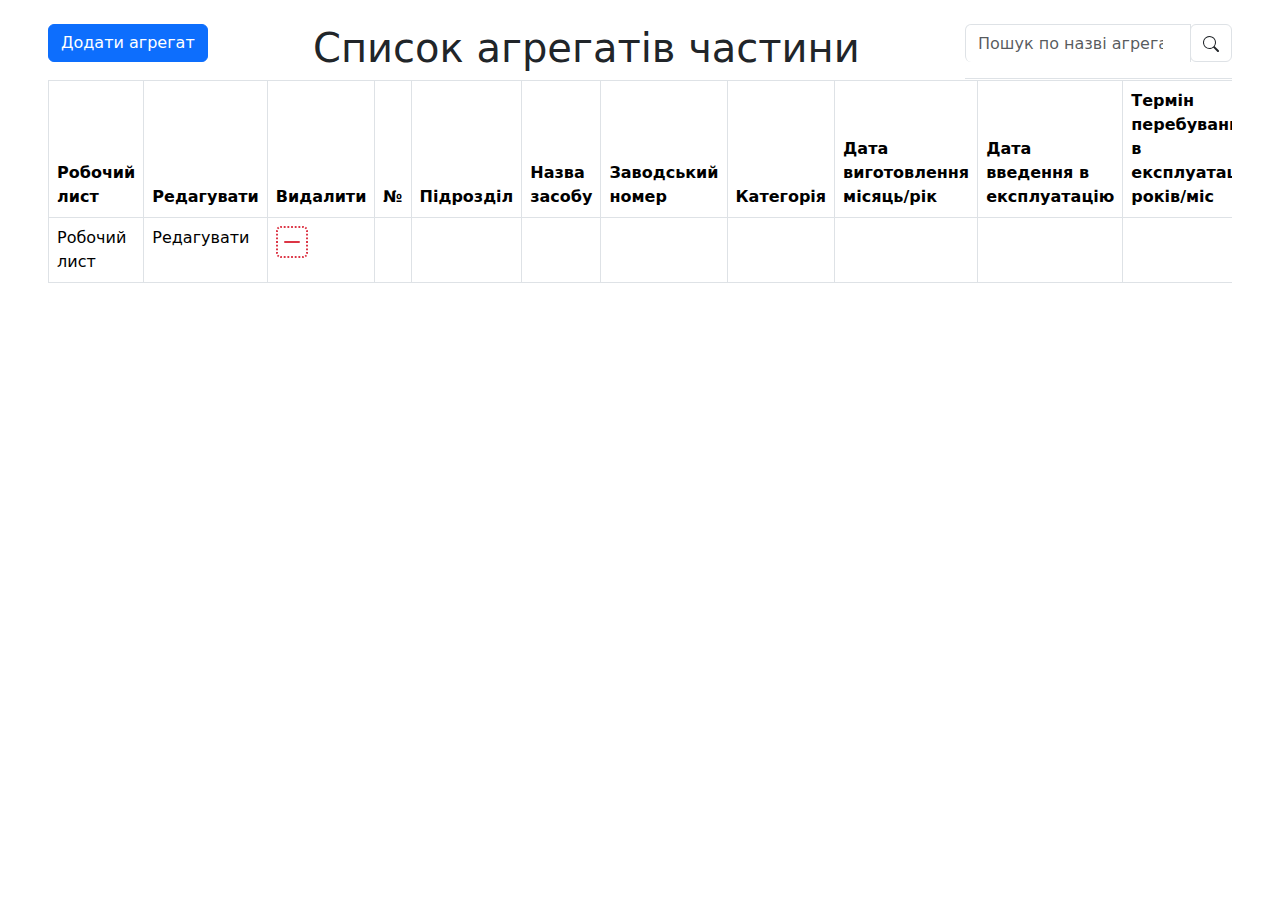
<file: src/main/resources/templates/index.html>
<!doctype html>
<html lang="ua" xmlns:th="http://www.thymeleaf.org">
<head>
    <meta charset="utf-8">
    <meta name="viewport" content="width=device-width, initial-scale=1">
    <title>Загальна інформація</title>
    <link href="https://cdn.jsdelivr.net/npm/bootstrap@5.3.3/dist/css/bootstrap.min.css" rel="stylesheet"
          integrity="sha384-QWTKZyjpPEjISv5WaRU9OFeRpok6YctnYmDr5pNlyT2bRjXh0JMhjY6hW+ALEwIH" crossorigin="anonymous">
    <link rel="stylesheet" href="../static/css/style.css">
</head>
<body>

<nav th:insert="blocks/navbar :: #navbar"></nav>

<main class="d-flex flex-column mt-4 mx-5">
    <div class="d-flex justify-content-between">
        <form th:if="${isAdmin}" action="/aggregates/create" method="get" class="p-0 m-0">
            <button type="submit" class="btn btn-primary">
                Додати агрегат
            </button>
        </form>
        <h1>Список агрегатів частини</h1>
        <form action="/search/aggregate/name" method="post">
            <div class="input-group pb-3 border-bottom">
                <input class="form-control border-bottom-0" type="search" placeholder="Пошук по назві агрегату"
                       name="searchedName">
                <span class="input-group-append">
                        <button class="btn btn-outline-dark bg-white border-bottom border ms-n5" type='submit'>
                            <svg xmlns="http://www.w3.org/2000/svg" width="16" height="16" fill="currentColor"
                                 class="bi bi-search" viewBox="0 0 16 16">
                                <path d="M11.742 10.344a6.5 6.5 0 1 0-1.397 1.398h-.001c.03.04.062.078.098.115l3.85 3.85a1 1 0 0 0 1.415-1.414l-3.85-3.85a1.007 1.007 0 0 0-.115-.1zM12 6.5a5.5 5.5 0 1 1-11 0 5.5 5.5 0 0 1 11 0z"/>
                            </svg>
                        </button>
                    </span>
            </div>
        </form>
    </div>
    <div class="table-responsive">
        <table class="table table-bordered table-hover">
            <thead>
            <tr>
                <th scope="col">Робочий лист</th>
                <th th:if="${isAdmin}" scope="col">Редагувати</th>
                <th th:if="${isAdmin}" scope="col">Видалити</th>
                <th scope="col">№</th>
                <th scope="col">Підрозділ</th>
                <th scope="col">Назва засобу</th>
                <th scope="col">Заводський номер</th>
                <th scope="col">Категорія</th>
                <th scope="col">Дата виготовлення місяць/рік</th>
                <th scope="col">Дата введення в експлуатацію</th>
                <th scope="col">Термін перебування в експлуатації років/міс</th>
                <th scope="col">Шасі/причеп</th>
                <th scope="col">Номер шасі/причепу</th>
                <th scope="col">Джерело електроживлення</th>
                <th scope="col">Номер генератора</th>
                <th scope="col">Потужність генератора кВт/год</th>
                <th scope="col">Тип струму В</th>
                <th scope="col">Марка/тип двигуна</th>
                <th scope="col">Номер двигуна</th>
                <th scope="col">Тип палива</th>
                <th scope="col">Напрацювання з початку експлуатації м/год</th>
                <th scope="col">Напрацювання за місяць м/год</th>
                <th scope="col">Норма витрати пального за 1м/год Л</th>
                <th scope="col">Норма витрати пального за місяць Л</th>
                <th scope="col">Норма витрати мастила</th>
                <th scope="col">Норма витрати мастила за місяць</th>
            </tr>
            </thead>
            <tbody>
            <tr th:each="aggregate : ${aggregates}">
                <td><a th:href="'/aggregates/'+${aggregate.id}+'/workSheets/'">Робочий лист</a></td>
                <td th:if="${isAdmin}"><a th:href="'/aggregates/edit/'+${aggregate.id}">Редагувати</a></td>
                <td th:if="${isAdmin}">
                    <a th:href="'/aggregates/delete/'+${aggregate.id}">
                        <svg xmlns="http://www.w3.org/2000/svg" width="32" height="32"
                             fill="currentColor"
                             class="bi bi-dash-square-dotted text-danger" viewBox="0 0 16 16">
                            <path d="M2.5 0c-.166 0-.33.016-.487.048l.194.98A1.51 1.51 0 0 1 2.5 1h.458V0H2.5zm2.292 0h-.917v1h.917V0zm1.833 0h-.917v1h.917V0zm1.833 0h-.916v1h.916V0zm1.834 0h-.917v1h.917V0zm1.833 0h-.917v1h.917V0zM13.5 0h-.458v1h.458c.1 0 .199.01.293.029l.194-.981A2.51 2.51 0 0 0 13.5 0zm2.079 1.11a2.511 2.511 0 0 0-.69-.689l-.556.831c.164.11.305.251.415.415l.83-.556zM1.11.421a2.511 2.511 0 0 0-.689.69l.831.556c.11-.164.251-.305.415-.415L1.11.422zM16 2.5c0-.166-.016-.33-.048-.487l-.98.194c.018.094.028.192.028.293v.458h1V2.5zM.048 2.013A2.51 2.51 0 0 0 0 2.5v.458h1V2.5c0-.1.01-.199.029-.293l-.981-.194zM0 3.875v.917h1v-.917H0zm16 .917v-.917h-1v.917h1zM0 5.708v.917h1v-.917H0zm16 .917v-.917h-1v.917h1zM0 7.542v.916h1v-.916H0zm15 .916h1v-.916h-1v.916zM0 9.375v.917h1v-.917H0zm16 .917v-.917h-1v.917h1zm-16 .916v.917h1v-.917H0zm16 .917v-.917h-1v.917h1zm-16 .917v.458c0 .166.016.33.048.487l.98-.194A1.51 1.51 0 0 1 1 13.5v-.458H0zm16 .458v-.458h-1v.458c0 .1-.01.199-.029.293l.981.194c.032-.158.048-.32.048-.487zM.421 14.89c.183.272.417.506.69.689l.556-.831a1.51 1.51 0 0 1-.415-.415l-.83.556zm14.469.689c.272-.183.506-.417.689-.69l-.831-.556c-.11.164-.251.305-.415.415l.556.83zm-12.877.373c.158.032.32.048.487.048h.458v-1H2.5c-.1 0-.199-.01-.293-.029l-.194.981zM13.5 16c.166 0 .33-.016.487-.048l-.194-.98A1.51 1.51 0 0 1 13.5 15h-.458v1h.458zm-9.625 0h.917v-1h-.917v1zm1.833 0h.917v-1h-.917v1zm1.834 0h.916v-1h-.916v1zm1.833 0h.917v-1h-.917v1zm1.833 0h.917v-1h-.917v1zM4.5 7.5a.5.5 0 0 0 0 1h7a.5.5 0 0 0 0-1h-7z"/>
                        </svg>
                    </a>
                </td>
                <td th:text="${aggregate.getId()}"></td>
                <td th:text="${aggregate.getUnit().getName()}"></td>
                <td th:text="${aggregate.getName()}"></td>
                <td th:text="${aggregate.getManufacturerNumber()}"></td>
                <td th:text="${aggregate.getCategoryType()}"></td>
                <td th:text="${formatUtils.formatDateTime(aggregate.getManufacturingDate())}"></td>
                <td th:text="${formatUtils.formatDateTime(aggregate.getCommissioningDate())}"></td>
                <td th:text="${aggregate.calculateCommissioningAge()}"></td>
                <td th:text="${aggregate.getChassis().getType().getName()}"></td>
                <td th:text="${aggregate.getChassis().getNumber()}"></td>
                <td th:text="${aggregate.getGenerator().getGeneratorType().getName()}"></td>
                <td th:text="${aggregate.getGenerator().getNumber()}"></td>
                <td th:text="${aggregate.getGenerator().getPower()}"></td>
                <td th:text="${aggregate.getGenerator().getElectricCurrentType().getName()}"></td>
                <td th:text="${aggregate.getEngine().getEngineType().getName()}"></td>
                <td th:text="${aggregate.getEngine().getNumber()}"></td>
                <td th:text="${aggregate.getEngine().getEngineType().getFuelType().getName()}"></td>
                <td th:text="${aggregate.getEngine().getFromBeginningWork()}"></td>
                <td th:text="${aggregate.getLastWorkSheet().getFromBeginningMonthWork()}"></td>
                <td th:text="${aggregate.getEngine().getEngineType().getFuelRate()}"></td>
                <td th:text="${formatUtils.formatToTwoDecimals(aggregate.getLastWorkSheet().getUsedFuel())}"></td>
                <td th:text="${aggregate.getEngine().getEngineType().getOilRate()}+'%'"></td>
                <td th:text="${formatUtils.formatToTwoDecimals(aggregate.getLastWorkSheet().getUsedOil())}"></td>
            </tr>
            </tbody>
        </table>
    </div>
</main>

<script src="https://cdn.jsdelivr.net/npm/bootstrap@5.3.3/dist/js/bootstrap.bundle.min.js"
        integrity="sha384-YvpcrYf0tY3lHB60NNkmXc5s9fDVZLESaAA55NDzOxhy9GkcIdslK1eN7N6jIeHz"
        crossorigin="anonymous"></script>
</body>
</html>
</file>
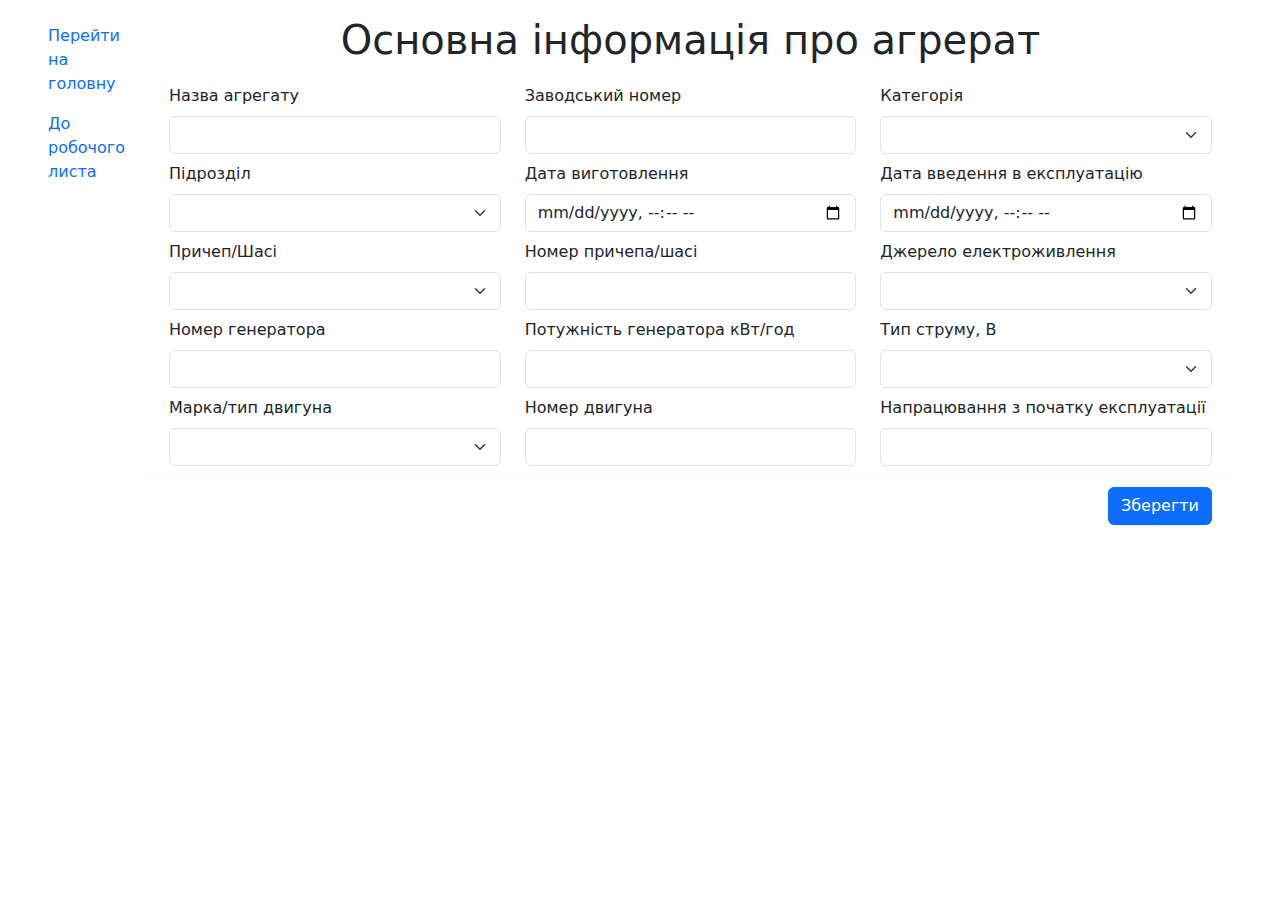
<file: src/main/resources/templates/aggregatePage.html>
<!doctype html>
<html lang="ua" xmlns:th="http://www.thymeleaf.org">
<head>
    <meta charset="utf-8">
    <meta name="viewport" content="width=device-width, initial-scale=1">
    <title>Сторінка генератора</title>
    <link href="https://cdn.jsdelivr.net/npm/bootstrap@5.3.3/dist/css/bootstrap.min.css" rel="stylesheet"
          integrity="sha384-QWTKZyjpPEjISv5WaRU9OFeRpok6YctnYmDr5pNlyT2bRjXh0JMhjY6hW+ALEwIH" crossorigin="anonymous">
    <link rel="stylesheet" href="../static/css/style.css">
</head>
<body>

<nav th:insert="blocks/navbar :: #navbar"></nav>

<main class="d-flex flex-row mx-5 mt-3">
    <div class="d-flex flex-column align-items-center align-items-sm-start text-white me-4">
        <ul class="nav nav-pills flex-column mb-sm-auto align-items-center align-items-sm-start"
            id="menu">
            <li class="nav-item">
                <a href="/" class="nav-link align-middle px-0">Перейти на головну</a>
            </li>
            <li th:if="${!isCreating}">
                <a th:href="'/aggregates/'+${aggregate.id}+'/workSheets/'"
                   class="nav-link px-0 align-middle">До робочого листа</a>
            </li>
        </ul>
    </div>
    <div class="content-block">
        <h1 class="text-center">Основна інформація про агрерат</h1>
        <form th:action="${actionPath}" method="post"
              class="row g-2 needs-validation mt-1" enctype="multipart/form-data">
            <div class="col-md-9 col-sm-12 card-body px-4">
                <div class="row">
                    <div class="col-md-4 my-1">
                        <label for="name" class="form-label">Назва агрегату</label>
                        <input type="text" class="form-control" id="name" th:value="${aggregateName}"
                               name="name" required>
                        <div class="invalid-feedback">
                            Заповніть поле
                        </div>
                    </div>
                    <div class="col-md-4 my-1">
                        <label for="manufacture-number" class="form-label">Заводський номер</label>
                        <input type="text" class="form-control" id="manufacture-number"
                               th:value="${aggregateManufacturerNumber}"
                               name="manufactureNumber" required>
                        <div class="invalid-feedback">
                            Заповніть поле
                        </div>
                    </div>
                    <div class="col-md-4 my-1">
                        <label for="category" class="form-label">Категорія</label>
                        <select class="form-select" id="category" name="category">
                            <option th:each="categoryType : ${categoryTypes}" th:value="${categoryType.name()}"
                                    th:text="${categoryType.name()}"></option>
                        </select>
                    </div>
                    <div class="col-md-4 my-1">
                        <label for="unit" class="form-label">Підрозділ</label>
                        <select class="form-select" id="unit" name="unitId">
                            <option th:each="unit : ${units}" th:value="${unit.getId()}"
                                    th:text="${unit.getName()}"></option>
                        </select>
                    </div>
                    <div class="col-md-4 my-1">
                        <label for="manufacture-date" class="form-label">Дата виготовлення</label>
                        <input type="datetime-local" class="form-control" id="manufacture-date"
                               th:value="${aggregateManufacturingDate}"
                               name="manufactureDate" required>
                        <div class="invalid-feedback">
                            Заповніть поле
                        </div>
                    </div>
                    <div class="col-md-4 my-1">
                        <label for="commissioning-date" class="form-label">Дата введення в експлуатацію</label>
                        <input type="datetime-local" class="form-control" id="commissioning-date"
                               th:value="${aggregateCommissioningDate}"
                               name="commissioningDate" required>
                        <div class="invalid-feedback">
                            Заповніть поле
                        </div>
                    </div>
                    <div class="col-md-4 my-1">
                        <label for="chassis-type" class="form-label">Причеп/Шасі</label>
                        <select class="form-select" id="chassis-type" name="chassisTypeId">
                            <option th:each="chassisType : ${chassisTypes}" th:value="${chassisType.getId()}"
                                    th:text="${chassisType.getName()}"></option>
                        </select>
                    </div>
                    <div class="col-md-4 my-1">
                        <label for="chassis-number" class="form-label">Номер причепа/шасі</label>
                        <input type="text" class="form-control" id="chassis-number"
                               th:value="${aggregateChassisNumber}"
                               name="chassisNumber" required>
                        <div class="invalid-feedback">
                            Заповніть поле
                        </div>
                    </div>
                    <div class="col-md-4 my-1">
                        <label for="generator-type" class="form-label">Джерело електроживлення</label>
                        <select class="form-select" id="generator-type" name="generatorTypeId">
                            <option th:each="generatorType : ${generatorTypes}" th:value="${generatorType.getId()}"
                                    th:text="${generatorType.getName()}"></option>
                        </select>
                    </div>
                    <div class="col-md-4 my-1">
                        <label for="generator-number" class="form-label">Номер генератора</label>
                        <input type="text" class="form-control" id="generator-number"
                               th:value="${aggregateGeneratorNumber}"
                               name="generatorNumber">
                    </div>
                    <div class="col-md-4 my-1">
                        <label for="power" class="form-label">Потужність генератора кВт/год</label>
                        <input type="text" class="form-control" id="power"
                               th:value="${aggregateGeneratorPower}"
                               name="power" required>
                        <div class="invalid-feedback">
                            Заповніть поле
                        </div>
                    </div>
                    <div class="col-md-4 my-1">
                        <label for="electric-current" class="form-label">Тип струму, В</label>
                        <select class="form-select" id="electric-current" name="electricCurrentId">
                            <option th:each="electricCurrentType : ${electricCurrentTypes}"
                                    th:value="${electricCurrentType.getId()}"
                                    th:text="${electricCurrentType.getName()}"></option>
                        </select>
                    </div>
                    <div class="col-md-4 my-1">
                        <label for="engine-type" class="form-label">Марка/тип двигуна</label>
                        <select class="form-select" id="engine-type" name="engineTypeId">
                            <option th:each="engineType : ${engineTypes}"
                                    th:value="${engineType.getId()}"
                                    th:text="${engineType.getName()}"></option>
                        </select>
                    </div>
                    <div class="col-md-4 my-1">
                        <label for="engine-number" class="form-label">Номер двигуна</label>
                        <input type="text" class="form-control" id="engine-number"
                               th:value="${aggregateEngineNumber}"
                               name="engineNumber" required>
                        <div class="invalid-feedback">
                            Заповніть поле
                        </div>
                    </div>
                    <div class="col-md-4 my-1">
                        <label for="fromBeginningWork" class="form-label">Напрацювання з початку експлуатації</label>
                        <input type="text" class="form-control" id="fromBeginningWork"
                               th:value="${aggregateFromBeginningWork}"
                               name="fromBeginningWork" required>
                        <div class="invalid-feedback">
                            Заповніть поле
                        </div>
                    </div>
                </div>
            </div>
            <div class="card-footer border-top border-light mt-2">
                <div class="d-flex justify-content-end mt-2">
                    <button th:if="${isAdmin}" class="btn btn-primary me-4" type="submit">Зберегти</button>
                </div>
            </div>
        </form>
    </div>
</main>

    <script src="https://cdn.jsdelivr.net/npm/bootstrap@5.3.3/dist/js/bootstrap.bundle.min.js"
            integrity="sha384-YvpcrYf0tY3lHB60NNkmXc5s9fDVZLESaAA55NDzOxhy9GkcIdslK1eN7N6jIeHz"
            crossorigin="anonymous"></script>
</body>
</html>
</file>
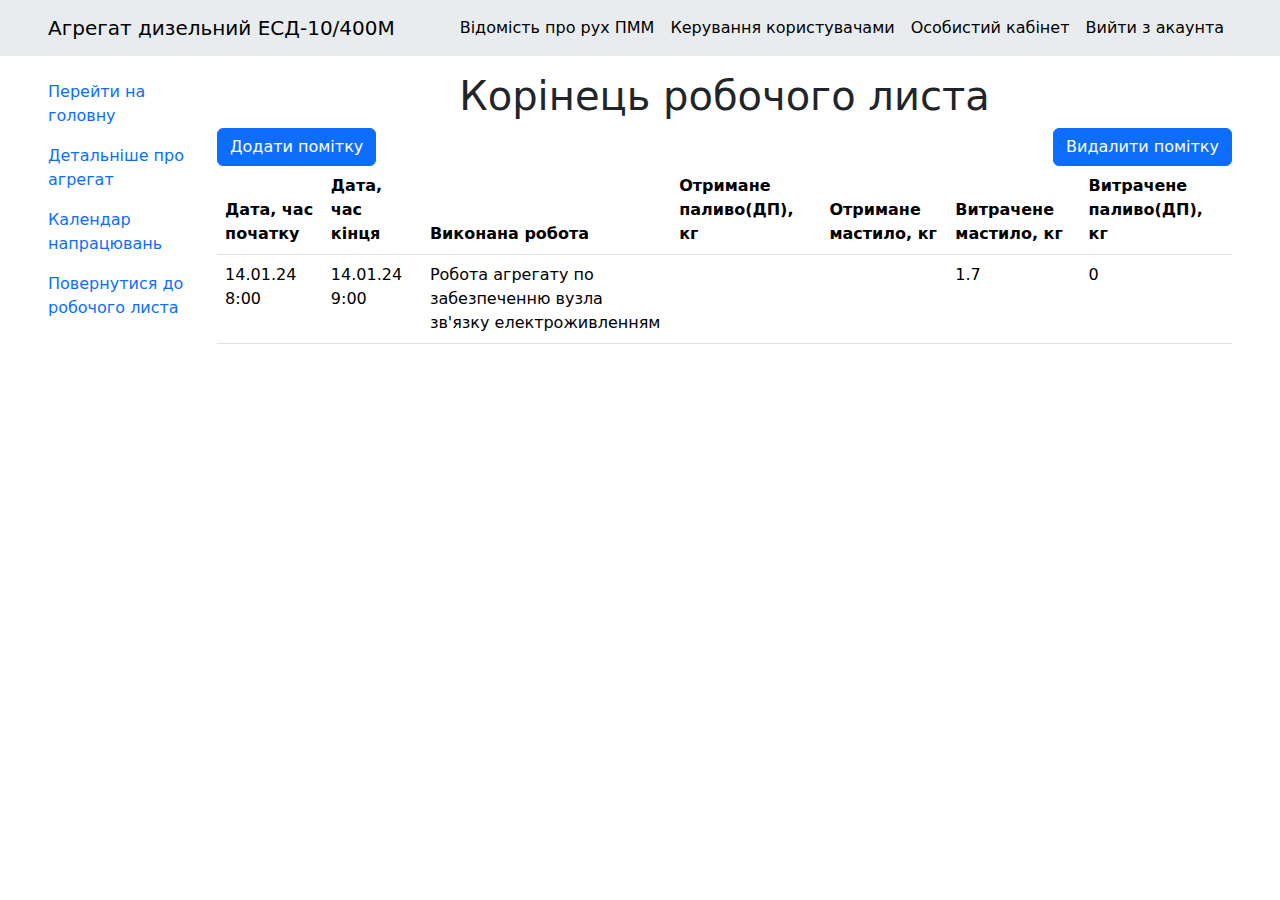
<file: src/main/resources/templates/editWorkSheetPage.html>
<!doctype html>
<html lang="en">
<head>
    <meta charset="utf-8">
    <meta name="viewport" content="width=device-width, initial-scale=1">
    <title>Робочі листи</title>
    <link href="https://cdn.jsdelivr.net/npm/bootstrap@5.3.3/dist/css/bootstrap.min.css" rel="stylesheet"
          integrity="sha384-QWTKZyjpPEjISv5WaRU9OFeRpok6YctnYmDr5pNlyT2bRjXh0JMhjY6hW+ALEwIH" crossorigin="anonymous">
    <link rel="stylesheet" href="../static/css/style.css">
</head>
<body>

<nav class="navbar navbar-expand-lg bg-body-secondary">
    <div class="container-fluid px-5">
        <a class="navbar-brand" href="#">Агрегат дизельний ЕСД-10/400М</a>
        <button class="navbar-toggler" type="button" data-bs-toggle="collapse" data-bs-target="#navbarSupportedContent"
                aria-controls="navbarSupportedContent" aria-expanded="false" aria-label="Toggle navigation">
            <span class="navbar-toggler-icon"></span>
        </button>
        <div class="d-flex justify-content-end">
            <div class="collapse navbar-collapse" id="navbarSupportedContent">
                <ul class="navbar-nav me-auto mb-2 mb-lg-0">
                    <li class="nav-item">
                        <a class="nav-link active" aria-current="page" href="#">Відомість про рух ПММ</a>
                    </li>
                    <li class="nav-item">
                        <a class="nav-link active" aria-current="page" href="#">Керування користувачами</a>
                    </li>
                    <li class="nav-item">
                        <a class="nav-link active" aria-current="page" href="#">Особистий кабінет</a>
                    </li>
                    <li class="nav-item">
                        <a class="nav-link active" aria-current="page" href="#">Вийти з акаунта</a>
                    </li>
                </ul>
            </div>
        </div>
    </div>
</nav>

<main class="d-flex flex-row mx-5 mt-3">
    <div class="d-flex flex-column align-items-center align-items-sm-start text-white me-4">
        <ul class="nav nav-pills flex-column mb-sm-auto align-items-center align-items-sm-start"
            id="menu">
            <li class="nav-item">
                <a href="/" class="nav-link align-middle px-0">Перейти на головну</a>
            </li>
            <li class="nav-item">
                <a href="/account" class="nav-link align-middle px-0">Детальніше про агрегат </a>
            </li>
            <li>
                <a href="/admin/orders" class="nav-link px-0 align-middle">Календар напрацювань</a>
            </li>
            <li>
                <a href="/admin/orders" class="nav-link px-0 align-middle">Повернутися до робочого листа</a>
            </li>
        </ul>
    </div>
    <div class="content-block">
        <h1 class="text-center">Корінець робочого листа</h1>
        <div class="d-flex justify-content-between">
            <form method="get" class="p-0 m-0">
                <button type="button" class="btn btn-primary" data-bs-toggle="modal" data-bs-target="#exampleModal">
                    Додати помітку
                </button>
            </form>
            <form method="get" class="p-0 m-0">
                <button type="submit" class="btn btn-primary">
                    Видалити помітку
                </button>
            </form>
        </div>
        <div class="table-responsive">
            <table class="table table-hover">
                <thead>
                <tr>
                    <th scope="col">Дата, час початку</th>
                    <th scope="col">Дата, час кінця</th>
                    <th scope="col">Виконана робота</th>
                    <th scope="col">Отримане паливо(ДП), кг</th>
                    <th scope="col">Отримане мастило, кг</th>
                    <th scope="col">Витрачене мастило, кг</th>
                    <th scope="col">Витрачене паливо(ДП), кг</th>
                </tr>
                </thead>
                <tbody>
                <tr>
                    <td>14.01.24 8:00</td>
                    <td>14.01.24 9:00</td>
                    <td>Робота агрегату по забезпеченню вузла зв'язку електроживленням</td>
                    <td></td>
                    <td></td>
                    <td>1.7</td>
                    <td>0</td>
                </tr>
                </tbody>
            </table>
        </div>
    </div>
</main>

<div class="modal fade" id="exampleModal" tabindex="-1" aria-labelledby="exampleModalLabel" aria-hidden="true">
    <div class="modal-dialog">
        <div class="modal-content">
            <div class="modal-header">
                <h1 class="modal-title fs-5" id="exampleModalLabel">Заповніть поля про роботу агрегата</h1>
                <button type="button" class="btn-close" data-bs-dismiss="modal" aria-label="Close"></button>
            </div>
            <form method="get">
                <div class="modal-body">
                    <div class="mb-3">
                        <label for="startDate" class="col-form-label">Дата, час початку роботи:</label>
                        <input type="datetime-local" class="form-control" id="startDate">
                    </div>
                    <div class="mb-3">
                        <label for="endDate" class="col-form-label">Дата, час кінця роботи:</label>
                        <input type="datetime-local" class="form-control" id="endDate">
                    </div>
                    <div class="mb-3">
                        <label for="work-text" class="col-form-label">Виконана робота:</label>
                        <textarea class="form-control" id="work-text"></textarea>
                    </div>
                </div>
                <div class="modal-footer">
                    <button type="button" class="btn btn-secondary" data-bs-dismiss="modal">Закрити</button>
                    <button type="submit" class="btn btn-primary">Зберегти</button>
                </div>
            </form>
        </div>
    </div>

    <script src="https://cdn.jsdelivr.net/npm/bootstrap@5.3.3/dist/js/bootstrap.bundle.min.js"
            integrity="sha384-YvpcrYf0tY3lHB60NNkmXc5s9fDVZLESaAA55NDzOxhy9GkcIdslK1eN7N6jIeHz"
            crossorigin="anonymous"></script>
</body>
</html>
</file>
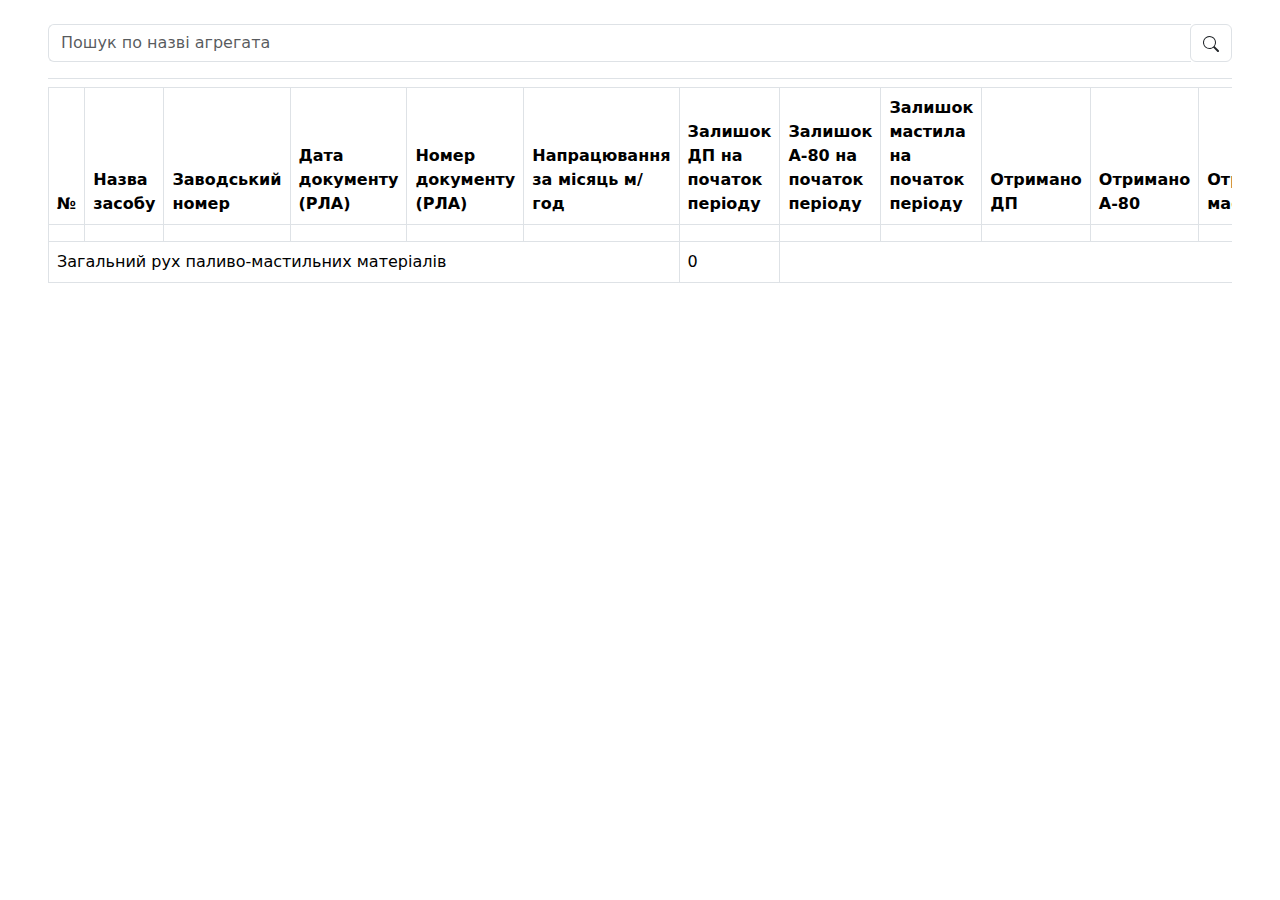
<file: src/main/resources/templates/fuelReport.html>
<!doctype html>
<html lang="ua" xmlns:th="http://www.thymeleaf.org">
<head>
    <meta charset="utf-8">
    <meta name="viewport" content="width=device-width, initial-scale=1">
    <title>Загальна інформація</title>
    <link href="https://cdn.jsdelivr.net/npm/bootstrap@5.3.3/dist/css/bootstrap.min.css" rel="stylesheet"
          integrity="sha384-QWTKZyjpPEjISv5WaRU9OFeRpok6YctnYmDr5pNlyT2bRjXh0JMhjY6hW+ALEwIH" crossorigin="anonymous">
    <link rel="stylesheet" href="../static/css/style.css">
</head>
<body>

<nav th:insert="blocks/navbar :: #navbar"></nav>

<main class="d-flex flex-column mt-4 mx-5">
    <form action="" method="post">
        <div class="input-group pb-3 border-bottom">
            <input class="form-control border-end-0 border" type="search" placeholder="Пошук по назві агрегата"
                   name="searchedLogin">
            <span class="input-group-append">
                        <button class="btn btn-outline-dark bg-white border-bottom border ms-n5" type='submit'>
                            <svg xmlns="http://www.w3.org/2000/svg" width="16" height="16" fill="currentColor"
                                 class="bi bi-search" viewBox="0 0 16 16">
                                <path d="M11.742 10.344a6.5 6.5 0 1 0-1.397 1.398h-.001c.03.04.062.078.098.115l3.85 3.85a1 1 0 0 0 1.415-1.414l-3.85-3.85a1.007 1.007 0 0 0-.115-.1zM12 6.5a5.5 5.5 0 1 1-11 0 5.5 5.5 0 0 1 11 0z"/>
                            </svg>
                        </button>
            </span>
        </div>
    </form>
    <p th:text="'Звітна відомість руху паливно-мастильних матеріалів за '+ ${monthNow} + ' місяць'" class="h1 text-center"></p>
    <div class="table-responsive">
        <table class="table table-bordered table-hover">
            <thead>
            <tr>
                <th scope="col">№</th>
                <th scope="col">Назва засобу</th>
                <th scope="col">Заводський номер</th>
                <th scope="col">Дата документу (РЛА)</th>
                <th scope="col">Номер документу (РЛА)</th>
                <th scope="col">Напрацювання за місяць м/год</th>
                <th scope="col">Залишок ДП на початок періоду</th>
                <th scope="col">Залишок А-80 на початок періоду</th>
                <th scope="col">Залишок мастила на початок періоду</th>
                <th scope="col">Отримано ДП</th>
                <th scope="col">Отримано А-80</th>
                <th scope="col">Отримано мастила</th>
                <th scope="col">Використано ДП</th>
                <th scope="col">Використано А-80</th>
                <th scope="col">Використано мастила</th>
                <th scope="col">Залишок ДП на кінець періоду</th>
                <th scope="col">Залишок А-80 на кінець періоду</th>
                <th scope="col">Залишок мастила на кінець періоду</th>
                <th scope="col">Напрацювання з початку експлуатації м/год</th>
            </tr>
            </thead>
            <tbody>
            <tr th:each="aggregate : ${aggregates}">
                <td th:text="${aggregate.getId()}"></td>
                <td th:text="${aggregate.getName()}"></td>
                <td th:text="${aggregate.getManufacturerNumber()}"></td>
                <td th:text="${formatUtils.formatDateTime(aggregate.getLastWorkSheet().getCreatingDate())}"></td>
                <td th:text="${aggregate.getLastWorkSheet().getId()}"></td>
                <td th:text="${formatUtils.formatToTwoDecimals(aggregate.getLastWorkSheet().getFromBeginningMonthWork())}"></td>
                <td th:text="${aggregate.getFuelByFuelType('ДП', 'start')}"></td>
                <td th:text="${aggregate.getFuelByFuelType('А-80', 'start')}"></td>
                <td th:text="${formatUtils.formatToTwoDecimals(aggregate.getLastWorkSheet.getFactOilBalance())}"></td>
                <td th:text="${aggregate.getFuelByFuelType('ДП', 'obtain')}"></td>
                <td th:text="${aggregate.getFuelByFuelType('А-80', 'obtain')}"></td>
                <td th:text="${formatUtils.formatToTwoDecimals(aggregate.getLastWorkSheet.getObtainedOilSum())}"></td>
                <td th:text="${aggregate.getFuelByFuelType('ДП', 'used')}"></td>
                <td th:text="${aggregate.getFuelByFuelType('А-80', 'used')}"></td>
                <td th:text="${formatUtils.formatToTwoDecimals(aggregate.getLastWorkSheet.getUsedOil())}"></td>
                <td th:text="${aggregate.getFuelByFuelType('ДП', 'fact')}"></td>
                <td th:text="${aggregate.getFuelByFuelType('А-80', 'fact')}"></td>
                <td th:text="${formatUtils.formatToTwoDecimals(aggregate.getLastWorkSheet.getFactOilBalance())}"></td>
                <td th:text="${aggregate.getEngine().getFromBeginningWork()}"></td>
            </tr>
            <tr>
                <td colspan="6">Загальний рух паливо-мастильних матеріалів</td>
                <td th:each="sumWorkSheetValue : ${sumWorkSheetValues}"
                    th:text="${formatUtils.formatToTwoDecimals(sumWorkSheetValue)}">0</td>
            </tr>
            </tbody>
        </table>
    </div>
</main>

<script src="https://cdn.jsdelivr.net/npm/bootstrap@5.3.3/dist/js/bootstrap.bundle.min.js"
        integrity="sha384-YvpcrYf0tY3lHB60NNkmXc5s9fDVZLESaAA55NDzOxhy9GkcIdslK1eN7N6jIeHz"
        crossorigin="anonymous"></script>
</body>
</html>
</file>
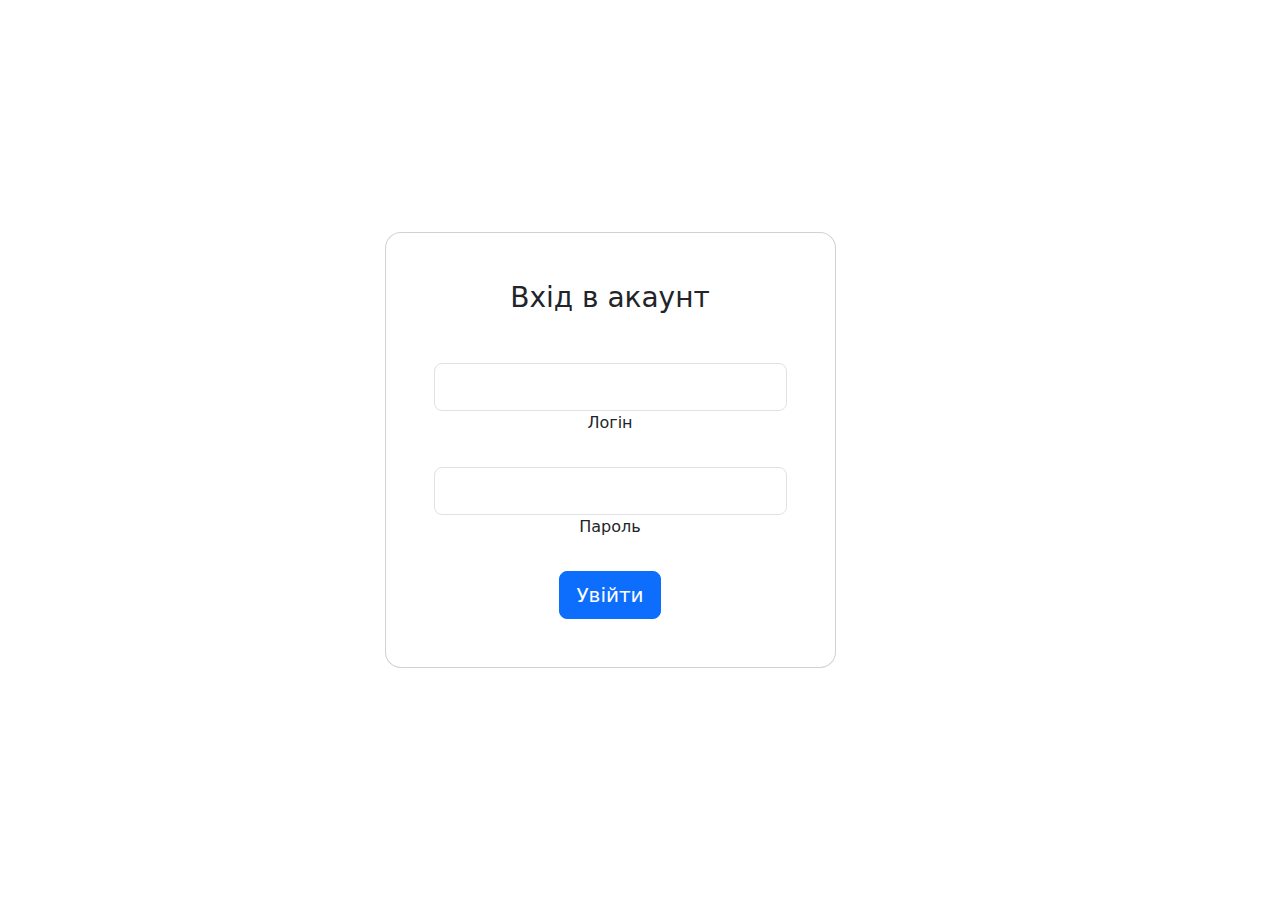
<file: src/main/resources/templates/login.html>
<!doctype html>
<html lang="en">
<head>
    <meta charset="utf-8">
    <meta name="viewport" content="width=device-width, initial-scale=1">
    <title>Загальна інформація</title>
    <link href="https://cdn.jsdelivr.net/npm/bootstrap@5.3.3/dist/css/bootstrap.min.css" rel="stylesheet"
          integrity="sha384-QWTKZyjpPEjISv5WaRU9OFeRpok6YctnYmDr5pNlyT2bRjXh0JMhjY6hW+ALEwIH" crossorigin="anonymous">
    <link rel="stylesheet" href="../static/css/style.css">
</head>
<body>


<main class="vh-100">
    <div class="container py-5 h-100">
        <div class="row d-flex justify-content-center align-items-center h-100">
            <div class="col-12 col-md-8 col-lg-6 col-xl-5">
                <div class="card shadow-2-strong" style="border-radius: 1rem;">
                    <div class="card-body p-5 text-center">

                        <form action="/process_login" method="post">
                            <h3 class="mb-5">Вхід в акаунт</h3>

                            <div data-mdb-input-init class="form-outline mb-4">
                                <input type="text" id="typeEmailX-2" class="form-control form-control-lg" name="username" />
                                <label class="form-label" for="typeEmailX-2">Логін</label>
                            </div>

                            <div data-mdb-input-init class="form-outline mb-4">
                                <input type="password" id="typePasswordX-2" class="form-control form-control-lg" name="password"/>
                                <label class="form-label" for="typePasswordX-2">Пароль</label>
                            </div>

                            <button class="btn btn-primary btn-lg btn-block" type="submit">Увійти</button>
                        </form>

                    </div>
                </div>
            </div>
        </div>
    </div>
</main>

<script src="https://cdn.jsdelivr.net/npm/bootstrap@5.3.3/dist/js/bootstrap.bundle.min.js"
        integrity="sha384-YvpcrYf0tY3lHB60NNkmXc5s9fDVZLESaAA55NDzOxhy9GkcIdslK1eN7N6jIeHz"
        crossorigin="anonymous"></script>
</body>
</html>
</file>
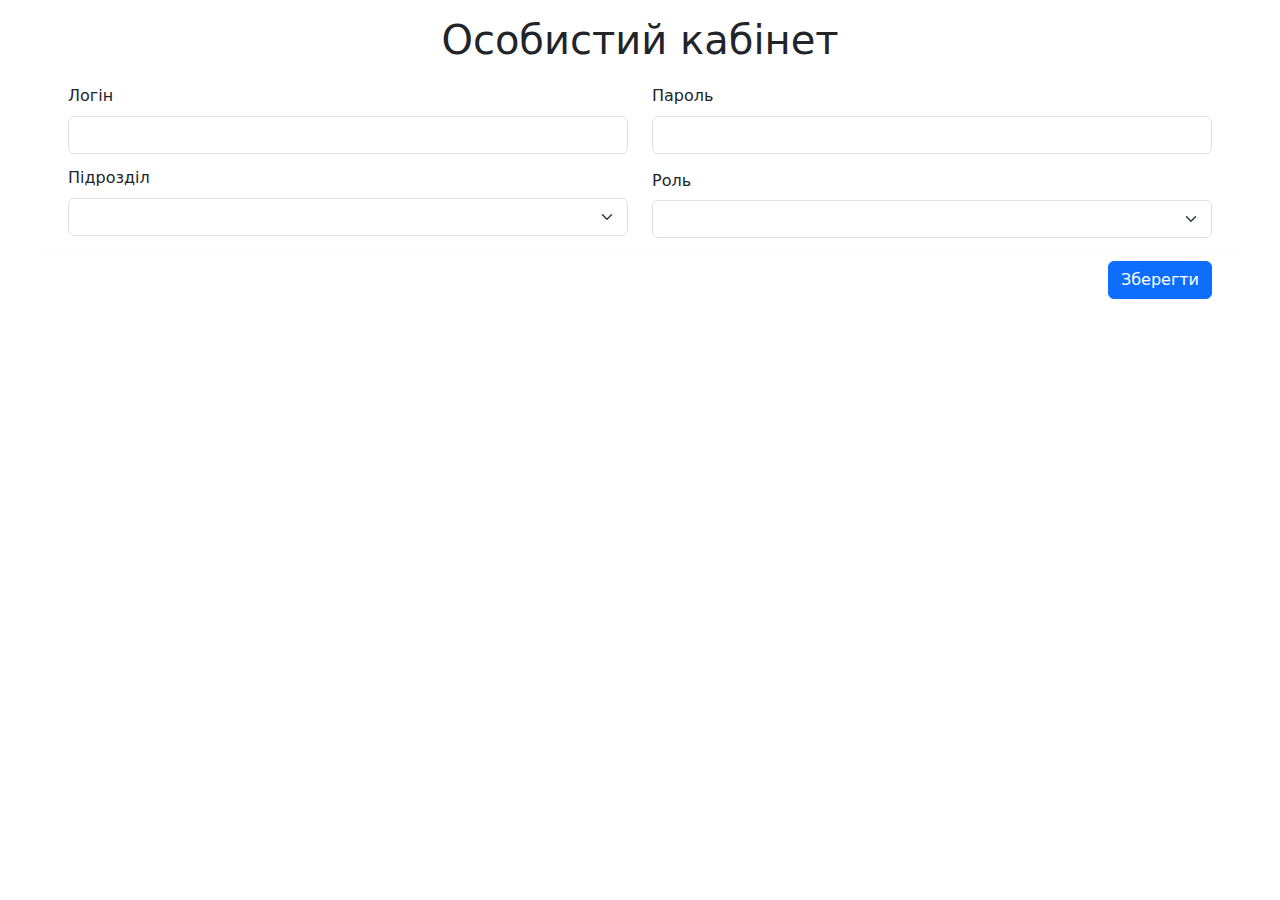
<file: src/main/resources/templates/userPage.html>
<!doctype html>
<html lang="ua" xmlns:th="http://www.thymeleaf.org">
<head>
    <meta charset="utf-8">
    <meta name="viewport" content="width=device-width, initial-scale=1">
    <title>Робочі листи</title>
    <link href="https://cdn.jsdelivr.net/npm/bootstrap@5.3.3/dist/css/bootstrap.min.css" rel="stylesheet"
          integrity="sha384-QWTKZyjpPEjISv5WaRU9OFeRpok6YctnYmDr5pNlyT2bRjXh0JMhjY6hW+ALEwIH" crossorigin="anonymous">
    <link rel="stylesheet" href="../static/css/style.css">
</head>
<body>

<nav th:insert="blocks/navbar :: #navbar"></nav>


<main class="mx-5 mt-3">
    <div class="content-block">
        <h1 class="text-center">Особистий кабінет</h1>
        <form th:action="${actionPath}" method="post"
              class="row g-2 needs-validation mt-1" enctype="multipart/form-data">
            <div class="col-md-9 col-sm-12 card-body px-4">
                <div class="row">
                    <div class="col-md-6 my-1">
                        <label for="name" class="form-label">Логін</label>
                        <input th:value="${user.getLogin()}" type="text" class="form-control" id="name"
                               name="login" required>
                        <div class="invalid-feedback">
                            Заповніть поле
                        </div>
                    </div>
                    <div class="col-md-6 my-1">
                        <label for="password" class="form-label">Пароль</label>
                        <input type="text" class="form-control"
                               id="password"
                               name="password" required>
                        <div class="invalid-feedback">
                            Заповніть поле
                        </div>
                    </div>
                    <div class="col-md-6 my-2">
                        <label for="unit" class="form-label">Підрозділ</label>
                        <select class="form-select" id="unit" name="unit" required>
                            <option th:each="unit : ${units}" th:value="${unit.getId()}"
                                    th:text="${unit.getName()}"></option>
                        </select>
                        <div class="invalid-feedback">
                            Заповніть поле
                        </div>
                    </div>
                    <div th:if="${isAdmin}" class="col-md-6 my-1">
                        <label for="role" class="col-form-label">Роль</label>
                        <select class="form-select" id="role" name="role" required>
                            <option th:each="role : ${roles}" th:value="${role.name()}"
                                    th:text="${role.name()}"></option>
                        </select>
                    </div>
                </div>
            </div>
            <div class="card-footer border-top border-light mt-2">
                <div class="d-flex justify-content-end mt-2">
                    <button class="btn btn-primary me-4" type="submit">Зберегти</button>
                </div>
            </div>
        </form>
    </div>
</main>

    <script src="https://cdn.jsdelivr.net/npm/bootstrap@5.3.3/dist/js/bootstrap.bundle.min.js"
            integrity="sha384-YvpcrYf0tY3lHB60NNkmXc5s9fDVZLESaAA55NDzOxhy9GkcIdslK1eN7N6jIeHz"
            crossorigin="anonymous"></script>
</body>
</html>
</file>
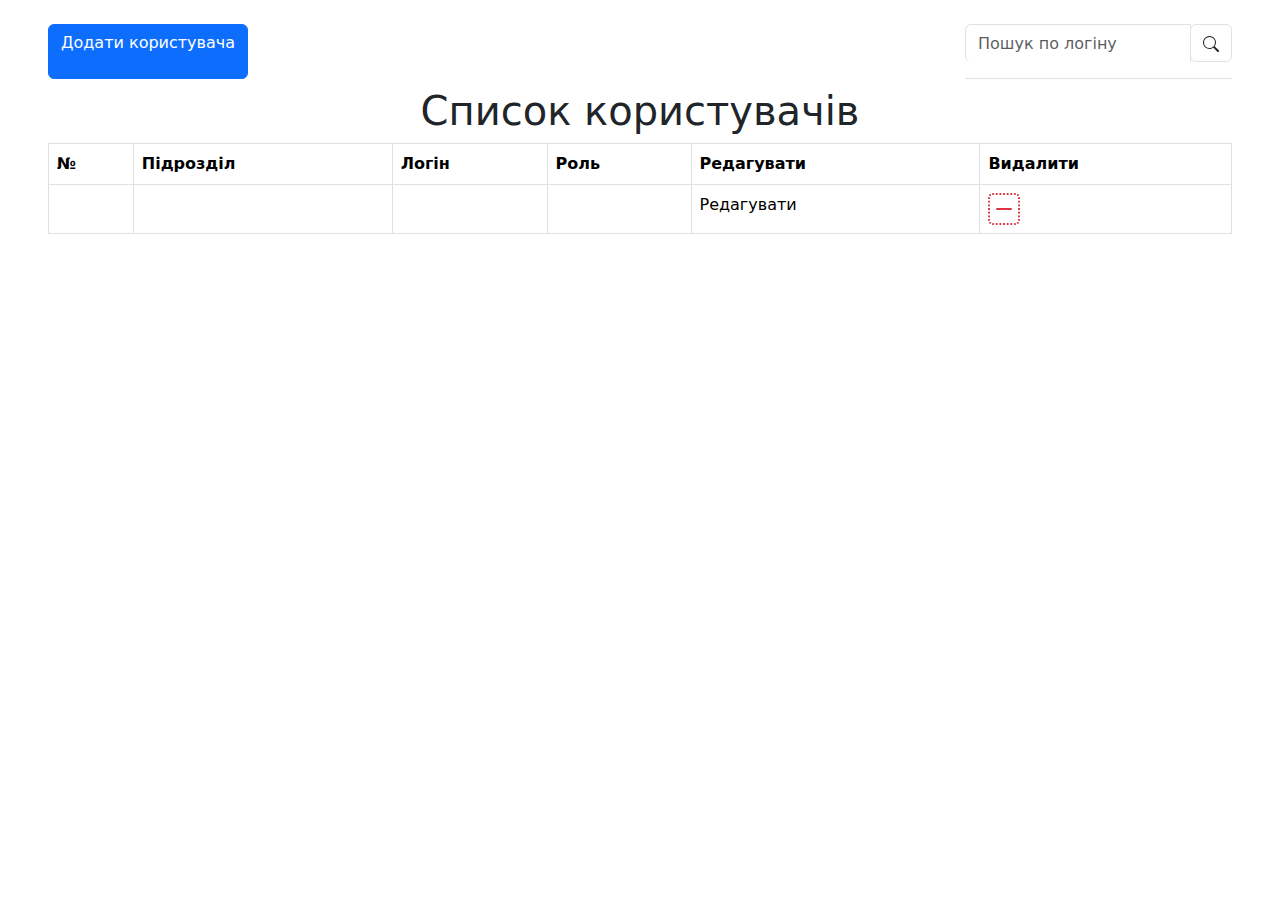
<file: src/main/resources/templates/usersPage.html>
<!doctype html>
<html lang="ua" xmlns:th="http://www.thymeleaf.org">
<head>
    <meta charset="utf-8">
    <meta name="viewport" content="width=device-width, initial-scale=1">
    <title>Загальна інформація</title>
    <link href="https://cdn.jsdelivr.net/npm/bootstrap@5.3.3/dist/css/bootstrap.min.css" rel="stylesheet"
          integrity="sha384-QWTKZyjpPEjISv5WaRU9OFeRpok6YctnYmDr5pNlyT2bRjXh0JMhjY6hW+ALEwIH" crossorigin="anonymous">
    <link rel="stylesheet" href="../static/css/style.css">
</head>
<body>

<nav th:insert="blocks/navbar :: #navbar"></nav>


<main class="d-flex flex-column mt-4 mx-5">
    <div class="d-flex justify-content-between">
<!--        <form method="get" class="p-0 m-0">-->
<!--            <button type="button" class="btn btn-primary" data-bs-toggle="modal" data-bs-target="#exampleModal">-->
<!--                Додати користувача-->
<!--            </button>-->
<!--        </form>-->
            <a href="users/user/create" type="button" class="btn btn-primary">
                Додати користувача
            </a>
        <form action="/users/user/create" method="post">
            <div class="input-group pb-3 border-bottom">
                <input class="form-control border-bottom-0" type="search" placeholder="Пошук по логіну"
                       name="searchedLogin">
                <span class="input-group-append">
                        <button class="btn btn-outline-dark bg-white border-bottom border ms-n5" type='submit'>
                            <svg xmlns="http://www.w3.org/2000/svg" width="16" height="16" fill="currentColor"
                                 class="bi bi-search" viewBox="0 0 16 16">
                                <path d="M11.742 10.344a6.5 6.5 0 1 0-1.397 1.398h-.001c.03.04.062.078.098.115l3.85 3.85a1 1 0 0 0 1.415-1.414l-3.85-3.85a1.007 1.007 0 0 0-.115-.1zM12 6.5a5.5 5.5 0 1 1-11 0 5.5 5.5 0 0 1 11 0z"/>
                            </svg>
                        </button>
                    </span>
            </div>
        </form>
    </div>
    <div class="table-responsive">
        <h1 class="text-center my-2">Список користувачів</h1>
        <table class="table table-bordered table-hover">
            <thead>
            <tr>
                <th scope="col">№</th>
                <th scope="col">Підрозділ</th>
                <th scope="col">Логін</th>
                <th scope="col">Роль</th>
                <th scope="col">Редагувати</th>
                <th scope="col">Видалити</th></tr>
            </thead>
            <tbody>
            <tr th:each="user : ${users}">
                <td th:text="${user.getId()}"></td>
                <td th:text="${user.getUnit().getName()}"></td>
                <td th:text="${user.getLogin()}"></td>
                <td th:text="${user.getRole().name()}"></td>
                <td><a th:href="'/users/user/'+${user.getId()}">Редагувати</a></td>
                <td>
                    <a th:href="'/users/user/delete/'+${user.getId()}">
                        <svg xmlns="http://www.w3.org/2000/svg" width="32" height="32"
                             fill="currentColor"
                             class="bi bi-dash-square-dotted text-danger" viewBox="0 0 16 16">
                            <path d="M2.5 0c-.166 0-.33.016-.487.048l.194.98A1.51 1.51 0 0 1 2.5 1h.458V0H2.5zm2.292 0h-.917v1h.917V0zm1.833 0h-.917v1h.917V0zm1.833 0h-.916v1h.916V0zm1.834 0h-.917v1h.917V0zm1.833 0h-.917v1h.917V0zM13.5 0h-.458v1h.458c.1 0 .199.01.293.029l.194-.981A2.51 2.51 0 0 0 13.5 0zm2.079 1.11a2.511 2.511 0 0 0-.69-.689l-.556.831c.164.11.305.251.415.415l.83-.556zM1.11.421a2.511 2.511 0 0 0-.689.69l.831.556c.11-.164.251-.305.415-.415L1.11.422zM16 2.5c0-.166-.016-.33-.048-.487l-.98.194c.018.094.028.192.028.293v.458h1V2.5zM.048 2.013A2.51 2.51 0 0 0 0 2.5v.458h1V2.5c0-.1.01-.199.029-.293l-.981-.194zM0 3.875v.917h1v-.917H0zm16 .917v-.917h-1v.917h1zM0 5.708v.917h1v-.917H0zm16 .917v-.917h-1v.917h1zM0 7.542v.916h1v-.916H0zm15 .916h1v-.916h-1v.916zM0 9.375v.917h1v-.917H0zm16 .917v-.917h-1v.917h1zm-16 .916v.917h1v-.917H0zm16 .917v-.917h-1v.917h1zm-16 .917v.458c0 .166.016.33.048.487l.98-.194A1.51 1.51 0 0 1 1 13.5v-.458H0zm16 .458v-.458h-1v.458c0 .1-.01.199-.029.293l.981.194c.032-.158.048-.32.048-.487zM.421 14.89c.183.272.417.506.69.689l.556-.831a1.51 1.51 0 0 1-.415-.415l-.83.556zm14.469.689c.272-.183.506-.417.689-.69l-.831-.556c-.11.164-.251.305-.415.415l.556.83zm-12.877.373c.158.032.32.048.487.048h.458v-1H2.5c-.1 0-.199-.01-.293-.029l-.194.981zM13.5 16c.166 0 .33-.016.487-.048l-.194-.98A1.51 1.51 0 0 1 13.5 15h-.458v1h.458zm-9.625 0h.917v-1h-.917v1zm1.833 0h.917v-1h-.917v1zm1.834 0h.916v-1h-.916v1zm1.833 0h.917v-1h-.917v1zm1.833 0h.917v-1h-.917v1zM4.5 7.5a.5.5 0 0 0 0 1h7a.5.5 0 0 0 0-1h-7z"/>
                        </svg>
                    </a>
                </td>
            </tr>
            </tbody>
        </table>
    </div>
</main>

<!--<div class="modal fade" id="exampleModal" tabindex="-1" aria-labelledby="exampleModalLabel" aria-hidden="true">-->
<!--    <div class="modal-dialog">-->
<!--        <div class="modal-content">-->
<!--            <div class="modal-header">-->
<!--                <h1 class="modal-title fs-5" id="exampleModalLabel">Заповніть дані користувача</h1>-->
<!--                <button type="button" class="btn-close" data-bs-dismiss="modal" aria-label="Close"></button>-->
<!--            </div>-->
<!--            <form method="get">-->
<!--                <div class="modal-body">-->
<!--                    <div class="mb-3">-->
<!--                        <label for="fuel-count-name" class="col-form-label">Логін:</label>-->
<!--                        <input type="text" class="form-control" id="fuel-count-name">-->
<!--                    </div>-->
<!--                    <div class="mb-3">-->
<!--                        <label for="fuel-count-name" class="col-form-label">Пароль:</label>-->
<!--                        <input type="text" class="form-control" id="fuel-count-nam">-->
<!--                    </div>-->
<!--                    <div class="mb-3">-->
<!--                        <label for="fuel-count-name" class="col-form-label">Підрозділ:</label>-->
<!--                        <input type="text" class="form-control" id="fuel-count-na">-->
<!--                    </div>-->
<!--                    <div class="mb-3">-->
<!--                        <label for="fuel-type-name" class="col-form-label">Роль:</label>-->
<!--                        <select class="form-select" id="fuel-type-name" aria-label="Default select example">-->
<!--                            <option selected value="USER">USER</option>-->
<!--                            <option value="ADMIN">ADMIN</option>-->
<!--                        </select>-->
<!--                    </div>-->
<!--                </div>-->
<!--                <div class="modal-footer">-->
<!--                    <button type="button" class="btn btn-secondary" data-bs-dismiss="modal">Закрити</button>-->
<!--                    <button type="submit" class="btn btn-primary">Зберегти</button>-->
<!--                </div>-->
<!--            </form>-->
<!--        </div>-->
<!--    </div>-->
<!--</div>-->
<script src="https://cdn.jsdelivr.net/npm/bootstrap@5.3.3/dist/js/bootstrap.bundle.min.js"
        integrity="sha384-YvpcrYf0tY3lHB60NNkmXc5s9fDVZLESaAA55NDzOxhy9GkcIdslK1eN7N6jIeHz"
        crossorigin="anonymous"></script>
</body>
</html>
</file>
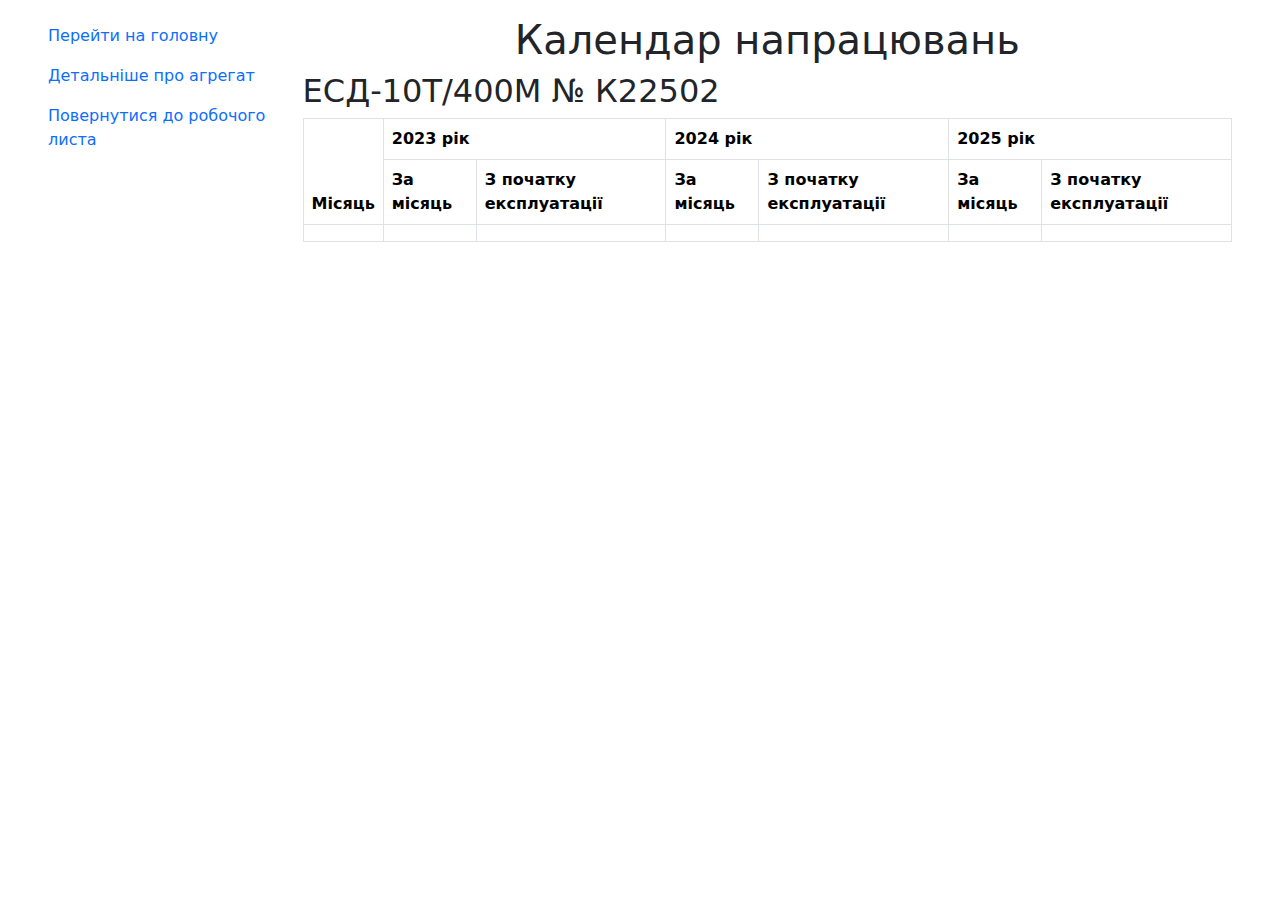
<file: src/main/resources/templates/workCalendar.html>
<!doctype html>
<html lang="ua" xmlns:th="http://www.thymeleaf.org">
<head>
    <meta charset="utf-8">
    <meta name="viewport" content="width=device-width, initial-scale=1">
    <title>Робочі листи</title>
    <link href="https://cdn.jsdelivr.net/npm/bootstrap@5.3.3/dist/css/bootstrap.min.css" rel="stylesheet"
          integrity="sha384-QWTKZyjpPEjISv5WaRU9OFeRpok6YctnYmDr5pNlyT2bRjXh0JMhjY6hW+ALEwIH" crossorigin="anonymous">
    <link rel="stylesheet" href="../static/css/style.css">
</head>
<body>

<nav th:insert="blocks/navbarAggregate :: #navbar"></nav>


<main class="d-flex flex-row mx-5 mt-3">
    <div class="d-flex flex-column align-items-center align-items-sm-start text-white me-4">
        <ul class="nav nav-pills flex-column mb-sm-auto align-items-center align-items-sm-start"
            id="menu">
            <li class="nav-item">
                <a href="/" class="nav-link align-middle px-0">Перейти на головну</a>
            </li>
            <li class="nav-item">
                <a href="/account" class="nav-link align-middle px-0">Детальніше про агрегат </a>
            </li>
            <li>
                <a href="/admin/orders" class="nav-link px-0 align-middle">Повернутися до робочого листа</a>
            </li>
        </ul>
    </div>
    <div class="content-block">
        <h1 class="text-center">Календар напрацювань</h1>
        <p class="h2">ЕСД-10Т/400М № К22502</p>
        <div class="table-responsive">
            <table class="table table-bordered table-hover">
                <thead>
                <tr>
                    <th scope="col" rowspan="2">Місяць</th>
                    <th scope="col" colspan="2">2023 рік</th>
                    <th scope="col" colspan="2">2024 рік</th>
                    <th scope="col" colspan="2">2025 рік</th>
                </tr>
                <tr>
                    <th scope="col">За місяць</th>
                    <th scope="col">З початку експлуатації</th>
                    <th scope="col">За місяць</th>
                    <th scope="col">З початку експлуатації</th>
                    <th scope="col">За місяць</th>
                    <th scope="col">З початку експлуатації</th>
                </tr>
                </thead>
                <tbody>
                <tr th:each="month : ${months}">
                    <td th:text="${month.name().substring(0,1) + month.name().substring(1).toLowerCase()}"></td>
                    <td th:if="${aggregate.getLastWorkSheet().getCreatingDate().getMonthValue() == month.ordinal()}"
                        th:text="${aggregate.getLastWorkSheet().getFromBeginningMonthWork()}"></td>
                    <td th:if="${aggregate.getLastWorkSheet().getCreatingDate().getMonthValue() == month.ordinal()}"
                        th:text="${aggregate.getEngine().getFromBeginningWork()}"></td>
                    <td></td>
                    <td></td>
                    <td></td>
                    <td></td>
                </tr>
                </tbody>
            </table>
        </div>
    </div>
</main>

<div class="modal fade" id="exampleModal" tabindex="-1" aria-labelledby="exampleModalLabel" aria-hidden="true">
    <div class="modal-dialog">
        <div class="modal-content">
            <div class="modal-header">
                <h1 class="modal-title fs-5" id="exampleModalLabel">Заповніть поля про роботу агрегата</h1>
                <button type="button" class="btn-close" data-bs-dismiss="modal" aria-label="Close"></button>
            </div>
            <form method="get">
                <div class="modal-body">
                    <div class="mb-3">
                        <label for="startDate" class="col-form-label">Дата, час початку роботи:</label>
                        <input type="datetime-local" class="form-control" id="startDate">
                    </div>
                    <div class="mb-3">
                        <label for="endDate" class="col-form-label">Дата, час кінця роботи:</label>
                        <input type="datetime-local" class="form-control" id="endDate">
                    </div>
                    <div class="mb-3">
                        <label for="work-text" class="col-form-label">Виконана робота:</label>
                        <textarea class="form-control" id="work-text"></textarea>
                    </div>
                </div>
                <div class="modal-footer">
                    <button type="button" class="btn btn-secondary" data-bs-dismiss="modal">Закрити</button>
                    <button type="submit" class="btn btn-primary">Зберегти</button>
                </div>
            </form>
        </div>
    </div>

    <script src="https://cdn.jsdelivr.net/npm/bootstrap@5.3.3/dist/js/bootstrap.bundle.min.js"
            integrity="sha384-YvpcrYf0tY3lHB60NNkmXc5s9fDVZLESaAA55NDzOxhy9GkcIdslK1eN7N6jIeHz"
            crossorigin="anonymous"></script>
</div>
</body>
</html>
</file>
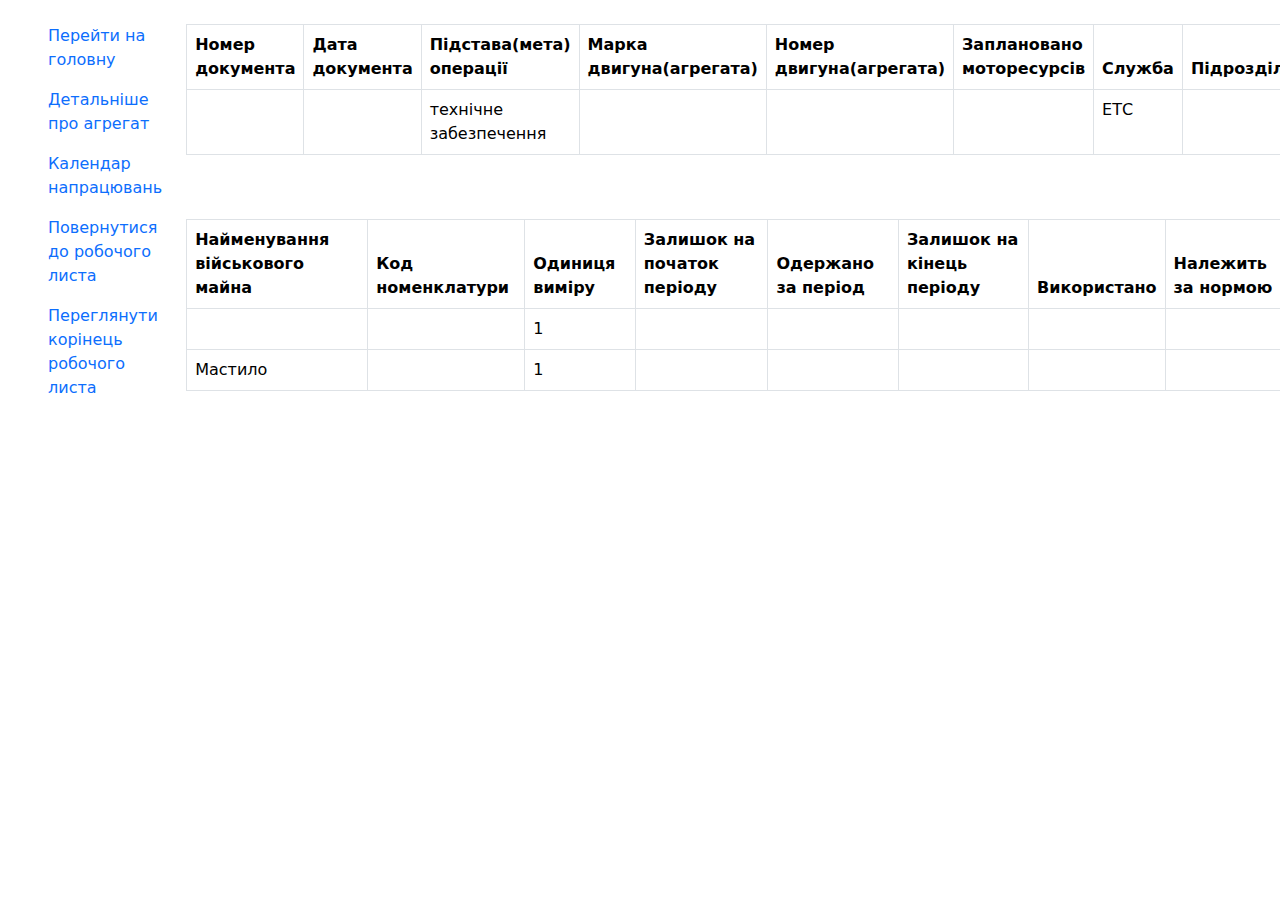
<file: src/main/resources/templates/workSheetPage.html>
<!doctype html>
<html lang="ua" xmlns:th="http://www.thymeleaf.org">
<head>
    <meta charset="utf-8">
    <meta name="viewport" content="width=device-width, initial-scale=1">
    <title>Робочий лист</title>
    <link href="https://cdn.jsdelivr.net/npm/bootstrap@5.3.3/dist/css/bootstrap.min.css" rel="stylesheet"
          integrity="sha384-QWTKZyjpPEjISv5WaRU9OFeRpok6YctnYmDr5pNlyT2bRjXh0JMhjY6hW+ALEwIH" crossorigin="anonymous">
    <link rel="stylesheet" href="../static/css/style.css">
</head>
<body>

<nav th:insert="blocks/navbarAggregate :: #navbar"></nav>


<main class="d-flex flex-row mx-5 mt-3">
    <div class="d-flex flex-column align-items-center align-items-sm-start text-white me-4">
        <ul class="nav nav-pills flex-column mb-sm-auto align-items-center align-items-sm-start"
            id="menu">
            <li class="nav-item">
                <a href="/" class="nav-link align-middle px-0">Перейти на головну</a>
            </li>
            <li class="nav-item">
                <a th:href="'/aggregates/edit/'+${aggregate.getId()}" class="nav-link align-middle px-0">Детальніше про агрегат </a>
            </li>
            <li>
                <a th:if="${!aggregate.getWorkSheets().isEmpty()}" th:href="'/aggregates/calendar/'+${aggregate.getId()}" class="nav-link px-0 align-middle">Календар напрацювань</a>
            </li>
            <li>
                <a th:href="'/aggregates/'+${aggregate.id}+'/workSheets/'" class="nav-link px-0 align-middle">Повернутися до робочого листа</a>
            </li>
            <li>
                <a th:href="'/aggregates/'+${aggregate.getId()}+'/workSheets/'+${workSheet.getId()}+'/stub'"
                   class="nav-link px-0 align-middle">Переглянути корінець робочого листа</a>
            </li>
        </ul>
    </div>
    <div class="content-block">
        <div class="main-table">
            <p th:text="'Робочий лист агрегата №'+${workSheet.getId()}" class="text-center h2"></p>
            <p th:text="'Дійсний з '+${formatUtils.formatDateTime(workSheet.getCreatingDate())}+' до '+${formatUtils.formatDateTime(workSheet.getCreatingDate().plusMonths(1))}"
               class="text-center h3"></p>
            <div class="table-responsive">
                <table class="table table-bordered table-hover">
                    <thead>
                    <tr>
                        <th scope="col">Номер документа</th>
                        <th scope="col">Дата документа</th>
                        <th scope="col">Підстава(мета) операції</th>
                        <th scope="col">Марка двигуна(агрегата)</th>
                        <th scope="col">Номер двигуна(агрегата)</th>
                        <th scope="col">Заплановано моторесурсів</th>
                        <th scope="col">Служба</th>
                        <th scope="col">Підрозділ</th>
                    </tr>
                    </thead>
                    <tbody>
                    <tr>
                        <td th:text="${workSheet.getId()}"></td>
                        <td th:text="${formatUtils.formatDateTime(workSheet.getCreatingDate())}"></td>
                        <td>технічне забезпечення</td>
                        <td th:text="${aggregate.getName()}"></td>
                        <td th:text="${aggregate.getManufacturerNumber()}"></td>
                        <td></td>
                        <td>ЕТС</td>
                        <td th:text="${aggregate.getUnit().getName()}"></td>
                    </tr>
                    </tbody>
                </table>
            </div>
        </div>
        <div class="summary-table mt-5">
            <p th:text="'Підсумкові дані за '+ ${monthNow} +' місяць 2023 року'" class="text-center h3"></p>
            <div class="table-responsive">
                <table class="table table-bordered table-hover">
                    <thead>
                    <tr>
                        <th scope="col">Найменування військового майна</th>
                        <th scope="col">Код номенклатури</th>
                        <th scope="col">Одиниця виміру</th>
                        <th scope="col">Залишок на початок періоду</th>
                        <th scope="col">Одержано за період</th>
                        <th scope="col">Залишок на кінець періоду</th>
                        <th scope="col">Використано</th>
                        <th scope="col">Належить за нормою</th>
                    </tr>
                    </thead>
                    <tbody>
                    <tr>
                        <td th:text="${aggregate.getEngine().getEngineType().getFuelType().getName()}"></td>
                        <td></td>
                        <td>1</td>
                        <td th:text="${formatUtils.formatToTwoDecimals(workSheet.getStartFuelBalance())}"></td>
                        <td th:text="${formatUtils.formatToTwoDecimals(workSheet.getObtainedFuelSum())}"></td>
                        <td th:text="${formatUtils.formatToTwoDecimals(workSheet.getFactFuelBalance())}"></td>
                        <td th:text="${formatUtils.formatToTwoDecimals(workSheet.getUsedFuel())}"></td>
                        <td th:text="${formatUtils.formatToTwoDecimals(workSheet.getUsedFuel())}"></td>
                    </tr>
                    <tr>
                        <td>Мастило</td>
                        <td></td>
                        <td>1</td>
                        <td th:text="${formatUtils.formatToTwoDecimals(workSheet.getStartOilBalance())}"></td>
                        <td th:text="${formatUtils.formatToTwoDecimals(workSheet.getObtainedOilSum())}"></td>
                        <td th:text="${formatUtils.formatToTwoDecimals(workSheet.getFactOilBalance())}"></td>
                        <td th:text="${formatUtils.formatToTwoDecimals(workSheet.getUsedOil())}"></td>
                        <td th:text="${formatUtils.formatToTwoDecimals(normalRateOil)}"></td>
                    </tr>
                    </tbody>
                </table>
            </div>
        </div>
    </div>
</main>

<script src="https://cdn.jsdelivr.net/npm/bootstrap@5.3.3/dist/js/bootstrap.bundle.min.js"
        integrity="sha384-YvpcrYf0tY3lHB60NNkmXc5s9fDVZLESaAA55NDzOxhy9GkcIdslK1eN7N6jIeHz"
        crossorigin="anonymous"></script>
</body>
</html>
</file>
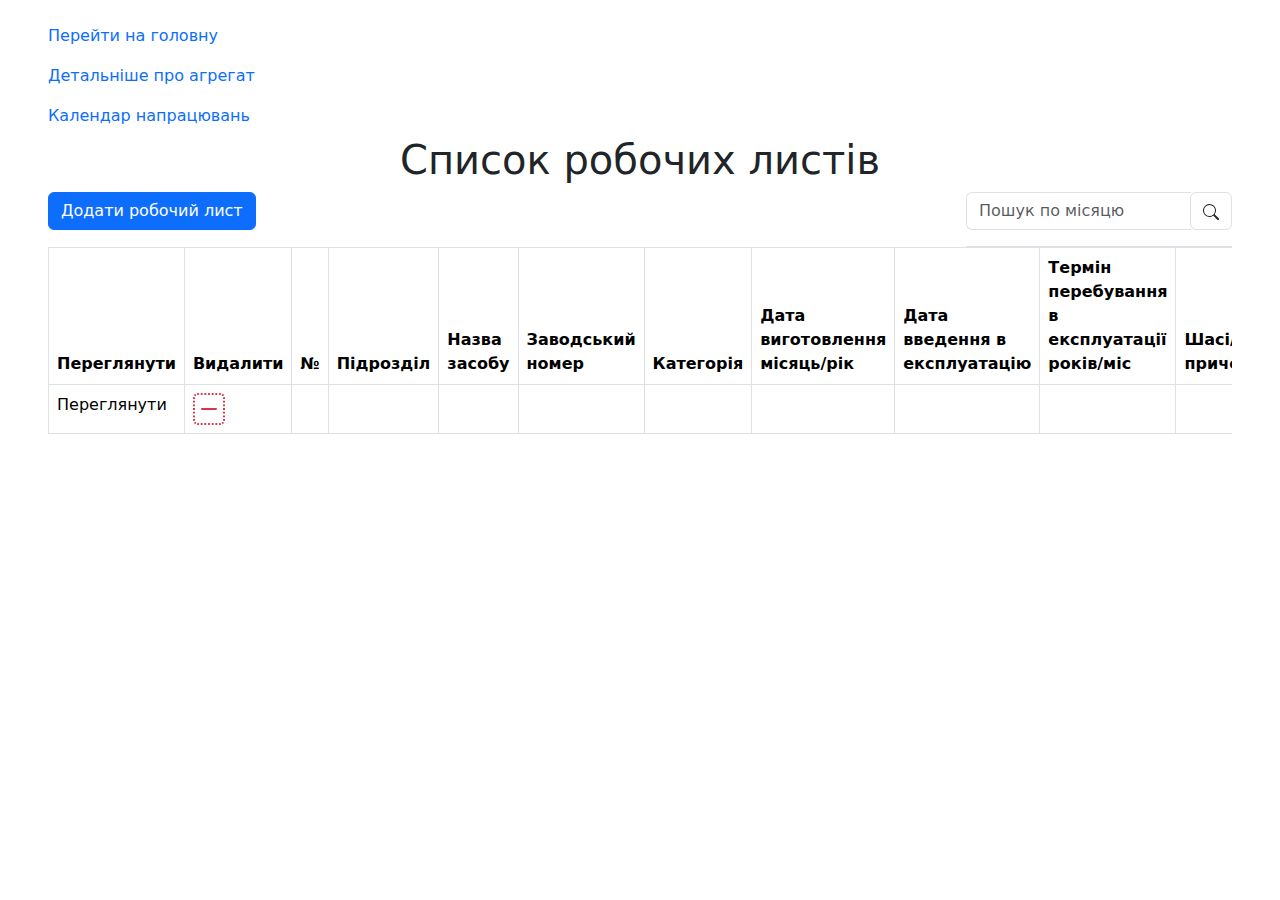
<file: src/main/resources/templates/workSheetsPage.html>
<!doctype html>
<html lang="ua" xmlns:th="http://www.thymeleaf.org">
<head>
    <meta charset="utf-8">
    <meta name="viewport" content="width=device-width, initial-scale=1">
    <title>Робочі листи</title>
    <link href="https://cdn.jsdelivr.net/npm/bootstrap@5.3.3/dist/css/bootstrap.min.css" rel="stylesheet"
          integrity="sha384-QWTKZyjpPEjISv5WaRU9OFeRpok6YctnYmDr5pNlyT2bRjXh0JMhjY6hW+ALEwIH" crossorigin="anonymous">
    <link rel="stylesheet" href="../static/css/style.css">
</head>
<body>

<nav th:insert="blocks/navbarAggregate :: #navbar"></nav>


<main class="mx-5 mt-3">
    <div class="d-flex flex-column align-items-center align-items-sm-start text-white me-4">
        <ul class="nav nav-pills flex-column mb-sm-auto align-items-center align-items-sm-start"
            id="menu">
            <li class="nav-item">
                <a href="/" class="nav-link align-middle px-0">Перейти на головну</a>
            </li>
            <li class="nav-item">
                <a th:href="'/aggregates/edit/'+${aggregate.getId()}" class="nav-link align-middle px-0">Детальніше про агрегат </a>
            </li>
            <li>
                <a th:if="${!aggregate.getWorkSheets().isEmpty()}" th:href="'/aggregates/calendar/'+${aggregate.getId()}" class="nav-link px-0 align-middle">Календар напрацювань</a>
            </li>
        </ul>
    </div>
    <div class="content-block">
        <h1 class="text-center">Список робочих листів</h1>
        <div class="d-flex justify-content-between">
            <form method="get" class="p-0 m-0">
                <button th:if="${!isAdmin}" type="button" class="btn btn-primary" data-bs-toggle="modal" data-bs-target="#exampleModal">
                    Додати робочий лист
                </button>
            </form>
            <form th:action="'/aggregates/'+${aggregate.getId()}+'/workSheets/search/month/'" method="post">
                <div class="input-group pb-3 border-bottom">
                    <input class="form-control border-end-0 border" type="search" placeholder="Пошук по місяцю"
                           name="workSheetMonth">
                    <span class="input-group-append">
                        <button class="btn btn-outline-dark bg-white border-bottom border ms-n5" type='submit'>
                            <svg xmlns="http://www.w3.org/2000/svg" width="16" height="16" fill="currentColor"
                                 class="bi bi-search" viewBox="0 0 16 16">
                                <path d="M11.742 10.344a6.5 6.5 0 1 0-1.397 1.398h-.001c.03.04.062.078.098.115l3.85 3.85a1 1 0 0 0 1.415-1.414l-3.85-3.85a1.007 1.007 0 0 0-.115-.1zM12 6.5a5.5 5.5 0 1 1-11 0 5.5 5.5 0 0 1 11 0z"/>
                            </svg>
                        </button>
                    </span>
                </div>
            </form>
        </div>
        <div class="table-responsive">
            <table class="table table-bordered table-hover">
                <thead>
                <tr>
                    <th scope="col">Переглянути</th>
                    <th scope="col">Видалити</th>
                    <th scope="col">№</th>
                    <th scope="col">Підрозділ</th>
                    <th scope="col">Назва засобу</th>
                    <th scope="col">Заводський номер</th>
                    <th scope="col">Категорія</th>
                    <th scope="col">Дата виготовлення місяць/рік</th>
                    <th scope="col">Дата введення в експлуатацію</th>
                    <th scope="col">Термін перебування в експлуатації років/міс</th>
                    <th scope="col">Шасі/причеп</th>
                    <th scope="col">Номер шасі/причепу</th>
                    <th scope="col">Джерело електроживлення</th>
                    <th scope="col">Номер генератора</th>
                    <th scope="col">Потужність генератора кВт/год</th>
                    <th scope="col">Тип струму В</th>
                    <th scope="col">Марка/тип двигуна</th>
                    <th scope="col">Номер двигуна</th>
                    <th scope="col">Тип палива</th>
                    <th scope="col">Напрацювання з початку експлуатації м/год</th>
                    <th scope="col">Напрацювання за місяць м/год</th>
                    <th scope="col">Норма витрати пального за 1м/год Л</th>
                    <th scope="col">Норма витрати пального за місяць Л</th>
                    <th scope="col">Норма витрати мастила</th>
                    <th scope="col">Норма витрати мастила за місяць</th>
                </tr>
                </thead>
                <tbody>
                <tr th:each="workSheet : ${workSheets}">
                    <td><a th:href="'/aggregates/'+${aggregate.getId()}+'/workSheets/'+${workSheet.getId()}">Переглянути</a></td>
                    <td th:if="${!isAdmin}">
                        <a th:href="'/aggregates/'+${aggregate.getId()}+'/workSheets/delete/'+${workSheet.getId()}">
                            <svg xmlns="http://www.w3.org/2000/svg" width="32" height="32"
                                 fill="currentColor"
                                 class="bi bi-dash-square-dotted text-danger" viewBox="0 0 16 16">
                                <path d="M2.5 0c-.166 0-.33.016-.487.048l.194.98A1.51 1.51 0 0 1 2.5 1h.458V0H2.5zm2.292 0h-.917v1h.917V0zm1.833 0h-.917v1h.917V0zm1.833 0h-.916v1h.916V0zm1.834 0h-.917v1h.917V0zm1.833 0h-.917v1h.917V0zM13.5 0h-.458v1h.458c.1 0 .199.01.293.029l.194-.981A2.51 2.51 0 0 0 13.5 0zm2.079 1.11a2.511 2.511 0 0 0-.69-.689l-.556.831c.164.11.305.251.415.415l.83-.556zM1.11.421a2.511 2.511 0 0 0-.689.69l.831.556c.11-.164.251-.305.415-.415L1.11.422zM16 2.5c0-.166-.016-.33-.048-.487l-.98.194c.018.094.028.192.028.293v.458h1V2.5zM.048 2.013A2.51 2.51 0 0 0 0 2.5v.458h1V2.5c0-.1.01-.199.029-.293l-.981-.194zM0 3.875v.917h1v-.917H0zm16 .917v-.917h-1v.917h1zM0 5.708v.917h1v-.917H0zm16 .917v-.917h-1v.917h1zM0 7.542v.916h1v-.916H0zm15 .916h1v-.916h-1v.916zM0 9.375v.917h1v-.917H0zm16 .917v-.917h-1v.917h1zm-16 .916v.917h1v-.917H0zm16 .917v-.917h-1v.917h1zm-16 .917v.458c0 .166.016.33.048.487l.98-.194A1.51 1.51 0 0 1 1 13.5v-.458H0zm16 .458v-.458h-1v.458c0 .1-.01.199-.029.293l.981.194c.032-.158.048-.32.048-.487zM.421 14.89c.183.272.417.506.69.689l.556-.831a1.51 1.51 0 0 1-.415-.415l-.83.556zm14.469.689c.272-.183.506-.417.689-.69l-.831-.556c-.11.164-.251.305-.415.415l.556.83zm-12.877.373c.158.032.32.048.487.048h.458v-1H2.5c-.1 0-.199-.01-.293-.029l-.194.981zM13.5 16c.166 0 .33-.016.487-.048l-.194-.98A1.51 1.51 0 0 1 13.5 15h-.458v1h.458zm-9.625 0h.917v-1h-.917v1zm1.833 0h.917v-1h-.917v1zm1.834 0h.916v-1h-.916v1zm1.833 0h.917v-1h-.917v1zm1.833 0h.917v-1h-.917v1zM4.5 7.5a.5.5 0 0 0 0 1h7a.5.5 0 0 0 0-1h-7z"/>
                            </svg>
                        </a>
                    </td>
                    <td th:text="${workSheet.getId()}"></td>
                    <td th:text="${aggregate.getUnit().getName()}"></td>
                    <td th:text="${aggregate.getName()}"></td>
                    <td th:text="${aggregate.getManufacturerNumber()}"></td>
                    <td th:text="${aggregate.getCategoryType().name()}"></td>
                    <td th:text="${formatUtils.formatDateTime(aggregate.getManufacturingDate())}"></td>
                    <td th:text="${formatUtils.formatDateTime(aggregate.getCommissioningDate())}"></td>
                    <td th:text="${aggregate.calculateCommissioningAge()}"></td>
                    <td th:text="${aggregate.getChassis().getType().getName()}"></td>
                    <td th:text="${aggregate.getChassis().getNumber()}"></td>
                    <td th:text="${aggregate.getGenerator().getGeneratorType().getName()}"></td>
                    <td th:text="${aggregate.getGenerator().getNumber()}"></td>
                    <td th:text="${aggregate.getGenerator().getPower()}"></td>
                    <td th:text="${aggregate.getGenerator().getElectricCurrentType().getName()}"></td>
                    <td th:text="${aggregate.getEngine().getEngineType().getName()}"></td>
                    <td th:text="${aggregate.getEngine().getNumber()}"></td>
                    <td th:text="${aggregate.getEngine().getEngineType().getFuelType().getName()}"></td>
                    <td th:text="${aggregate.getEngine().getFromBeginningWork()}"></td>
                    <td th:text="${workSheet.getFromBeginningMonthWork()}"></td>
                    <td th:text="${aggregate.getEngine().getEngineType().getFuelRate()}"></td>
                    <td th:text="${formatUtils.formatToTwoDecimals(workSheet.getUsedFuel())}"></td>
                    <td th:text="${aggregate.getEngine().getEngineType().getOilRate()}+'%'"></td>
                    <td th:text="${formatUtils.formatToTwoDecimals(workSheet.getUsedOil())}"></td>
                </tr>
                </tbody>
            </table>
        </div>
    </div>
</main>

<div class="modal fade" id="exampleModal" tabindex="-1" aria-labelledby="exampleModalLabel" aria-hidden="true">
    <div class="modal-dialog">
        <div class="modal-content">
            <div class="modal-header">
                <h1 class="modal-title fs-5" id="exampleModalLabel">Заповніть поля надходжень ПММ</h1>
                <button type="button" class="btn-close" data-bs-dismiss="modal" aria-label="Close"></button>
            </div>
            <form th:action="'/aggregates/'+ ${aggregate.id}+'/workSheets/create'" method="post">
                <div class="modal-body">
                    <div class="mb-3">
                        <label for="fuel-count-name" class="col-form-label">Залишилося пального на початок місяця:</label>
                        <input type="text" class="form-control" id="fuel-count-name" name="fuelEarned">
                    </div>
                    <div class="mb-3">
                        <label for="oil-count-name" class="col-form-label">Залишилося мастила на початок місяця:</label>
                        <input type="text" class="form-control" id="oil-count-name" name="oilEarned">
                    </div>
                </div>
                <div class="modal-footer">
                    <button type="button" class="btn btn-secondary" data-bs-dismiss="modal">Закрити</button>
                    <button type="submit" class="btn btn-primary">Зберегти</button>
                </div>
            </form>
        </div>
    </div>
</div>
    <script src="https://cdn.jsdelivr.net/npm/bootstrap@5.3.3/dist/js/bootstrap.bundle.min.js"
            integrity="sha384-YvpcrYf0tY3lHB60NNkmXc5s9fDVZLESaAA55NDzOxhy9GkcIdslK1eN7N6jIeHz"
            crossorigin="anonymous"></script>
</body>
</html>
</file>
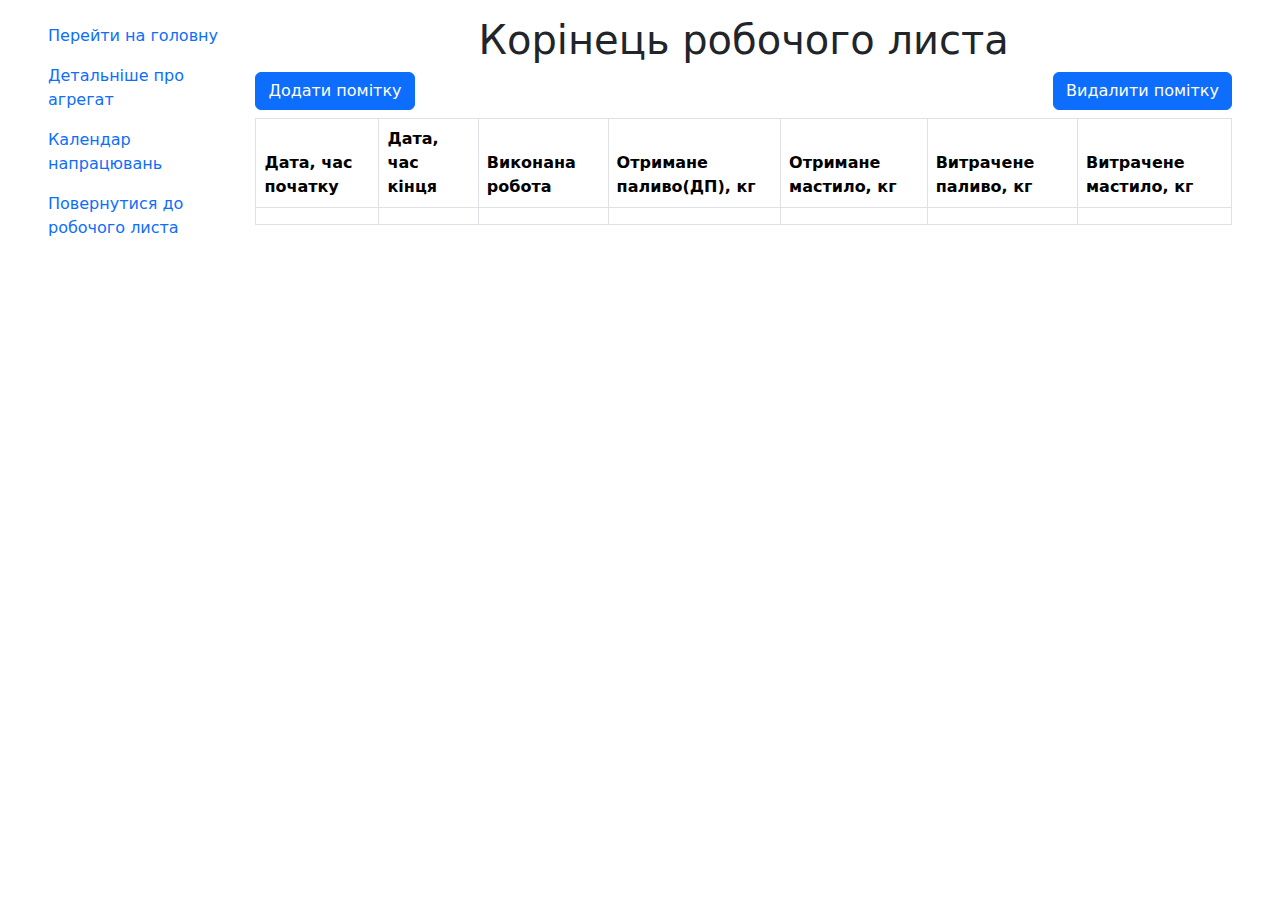
<file: src/main/resources/templates/workSheetStubPage.html>
<!doctype html>
<html lang="ua" xmlns:th="http://www.thymeleaf.org">
<head>
    <meta charset="utf-8">
    <meta name="viewport" content="width=device-width, initial-scale=1">
    <title>Робочий лист</title>
    <link href="https://cdn.jsdelivr.net/npm/bootstrap@5.3.3/dist/css/bootstrap.min.css" rel="stylesheet"
          integrity="sha384-QWTKZyjpPEjISv5WaRU9OFeRpok6YctnYmDr5pNlyT2bRjXh0JMhjY6hW+ALEwIH" crossorigin="anonymous">
    <link rel="stylesheet" href="../static/css/style.css">
</head>
<body>

<nav th:insert="blocks/navbarAggregate :: #navbar"></nav>


<main class="d-flex flex-row mx-5 mt-3">
    <div class="d-flex flex-column align-items-center align-items-sm-start text-white me-4">
        <ul class="nav nav-pills flex-column mb-sm-auto align-items-center align-items-sm-start"
            id="menu">
            <li class="nav-item">
                <a href="/" class="nav-link align-middle px-0">Перейти на головну</a>
            </li>
            <li class="nav-item">
                <a th:href="'/aggregates/edit/'+${aggregate.getId()}" class="nav-link align-middle px-0">Детальніше про агрегат </a>
            </li>
            <li>
                <a th:if="${!aggregate.getWorkSheets().isEmpty()}" th:href="'/aggregates/calendar/'+${aggregate.getId()}" class="nav-link px-0 align-middle">Календар напрацювань</a>
            </li>
            <li>
                <a th:href="'/aggregates/'+${aggregate.getId()}+'/workSheets/'+${workSheet.getId()}" class="nav-link px-0 align-middle">Повернутися до робочого листа</a>
            </li>
        </ul>
    </div>
    <div class="content-block">
        <h1 class="text-center">Корінець робочого листа</h1>
        <div class="d-flex justify-content-between mb-2">
            <form method="get" class="p-0 m-0">
                <button th:if="${!isAdmin}" type="button" class="btn btn-primary" data-bs-toggle="modal" data-bs-target="#exampleModal">
                    Додати помітку
                </button>
            </form>
            <form th:action="'/aggregates/'+ ${aggregate.id}+'/workSheets/'+${workSheet.getId()}+'/stub/delete'"
                  method="post" class="p-0 m-0">
                <button th:if="${!isAdmin}" type="submit" class="btn btn-primary">
                    Видалити помітку
                </button>
            </form>
        </div>
        <div class="table-responsive">
            <table class="table table-bordered table-hover">
                <thead>
                <tr>
                    <th scope="col">Дата, час початку</th>
                    <th scope="col">Дата, час кінця</th>
                    <th scope="col">Виконана робота</th>
                    <th scope="col">Отримане паливо(ДП), кг</th>
                    <th scope="col">Отримане мастило, кг</th>
                    <th scope="col">Витрачене паливо, кг</th>
                    <th scope="col">Витрачене мастило, кг</th>
                </tr>
                </thead>
                <tbody>
                <tr th:each="workSheetStub : ${workSheet.getWorkSheetStubs()}">
                    <td th:text="${workSheetStub.getStartWorkDateTime()}"></td>
                    <td th:text="${workSheetStub.getEndWorkDateTime()}"></td>
                    <td th:text="${workSheetStub.getWorkDescription()}"></td>
                    <td th:text="${doubleUtils.formatToTwoDecimals(workSheetStub.getObtainedFuel())}"></td>
                    <td th:text="${doubleUtils.formatToTwoDecimals(workSheetStub.getObtainedOil())}"></td>
                    <td th:text="${doubleUtils.formatToTwoDecimals(workSheetStub.getUsedFuel())}"></td>
                    <td th:text="${doubleUtils.formatToTwoDecimals(workSheetStub.getUsedOil())}"></td>
                </tr>
                </tbody>
            </table>
        </div>
    </div>
</main>

<div class="modal fade" id="exampleModal" tabindex="-1" aria-labelledby="exampleModalLabel" aria-hidden="true">
    <div class="modal-dialog">
        <div class="modal-content">
            <div class="modal-header">
                <h1 class="modal-title fs-5" id="exampleModalLabel">Заповніть поля про роботу агрегата</h1>
                <button type="button" class="btn-close" data-bs-dismiss="modal" aria-label="Close"></button>
            </div>
            <form th:action="'/aggregates/'+ ${aggregate.id}+'/workSheets/'+${workSheet.getId()}+'/stub/create'" method="post">
                <div class="modal-body">
                    <div class="mb-3">
                        <label for="startDate" class="col-form-label">Дата, час початку роботи:</label>
                        <input type="datetime-local" class="form-control" id="startDate" name="startDate">
                    </div>
                    <div class="mb-3">
                        <label for="endDate" class="col-form-label">Дата, час кінця роботи:</label>
                        <input type="datetime-local" class="form-control" id="endDate" name="endDate">
                    </div>
                    <div class="mb-3">
                        <label for="obtainedFuel" class="col-form-label">Отримано палива:</label>
                        <input type="text" class="form-control" id="obtainedFuel" name="obtainedFuel">
                    </div>
                    <div class="mb-3">
                        <label for="obtainedOil" class="col-form-label">Отримано мастила:</label>
                        <input type="text" class="form-control" id="obtainedOil" name="obtainedOil">
                    </div>
                    <div class="mb-3">
                        <label for="work-text" class="col-form-label">Виконана робота:</label>
                        <textarea class="form-control" id="work-text" name="workText"></textarea>
                    </div>
                </div>
                <div class="modal-footer">
                    <button type="button" class="btn btn-secondary" data-bs-dismiss="modal">Закрити</button>
                    <button type="submit" class="btn btn-primary">Зберегти</button>
                </div>
            </form>
        </div>
    </div>
</div>
    <script src="https://cdn.jsdelivr.net/npm/bootstrap@5.3.3/dist/js/bootstrap.bundle.min.js"
            integrity="sha384-YvpcrYf0tY3lHB60NNkmXc5s9fDVZLESaAA55NDzOxhy9GkcIdslK1eN7N6jIeHz"
            crossorigin="anonymous"></script>
</body>
</html>
</file>
<file: src/main/resources/static/css/style.css>
.container{
    margin-left: 40px;
    margin-right: 40px;
}

a{
    text-decoration: none;
}
</file>
